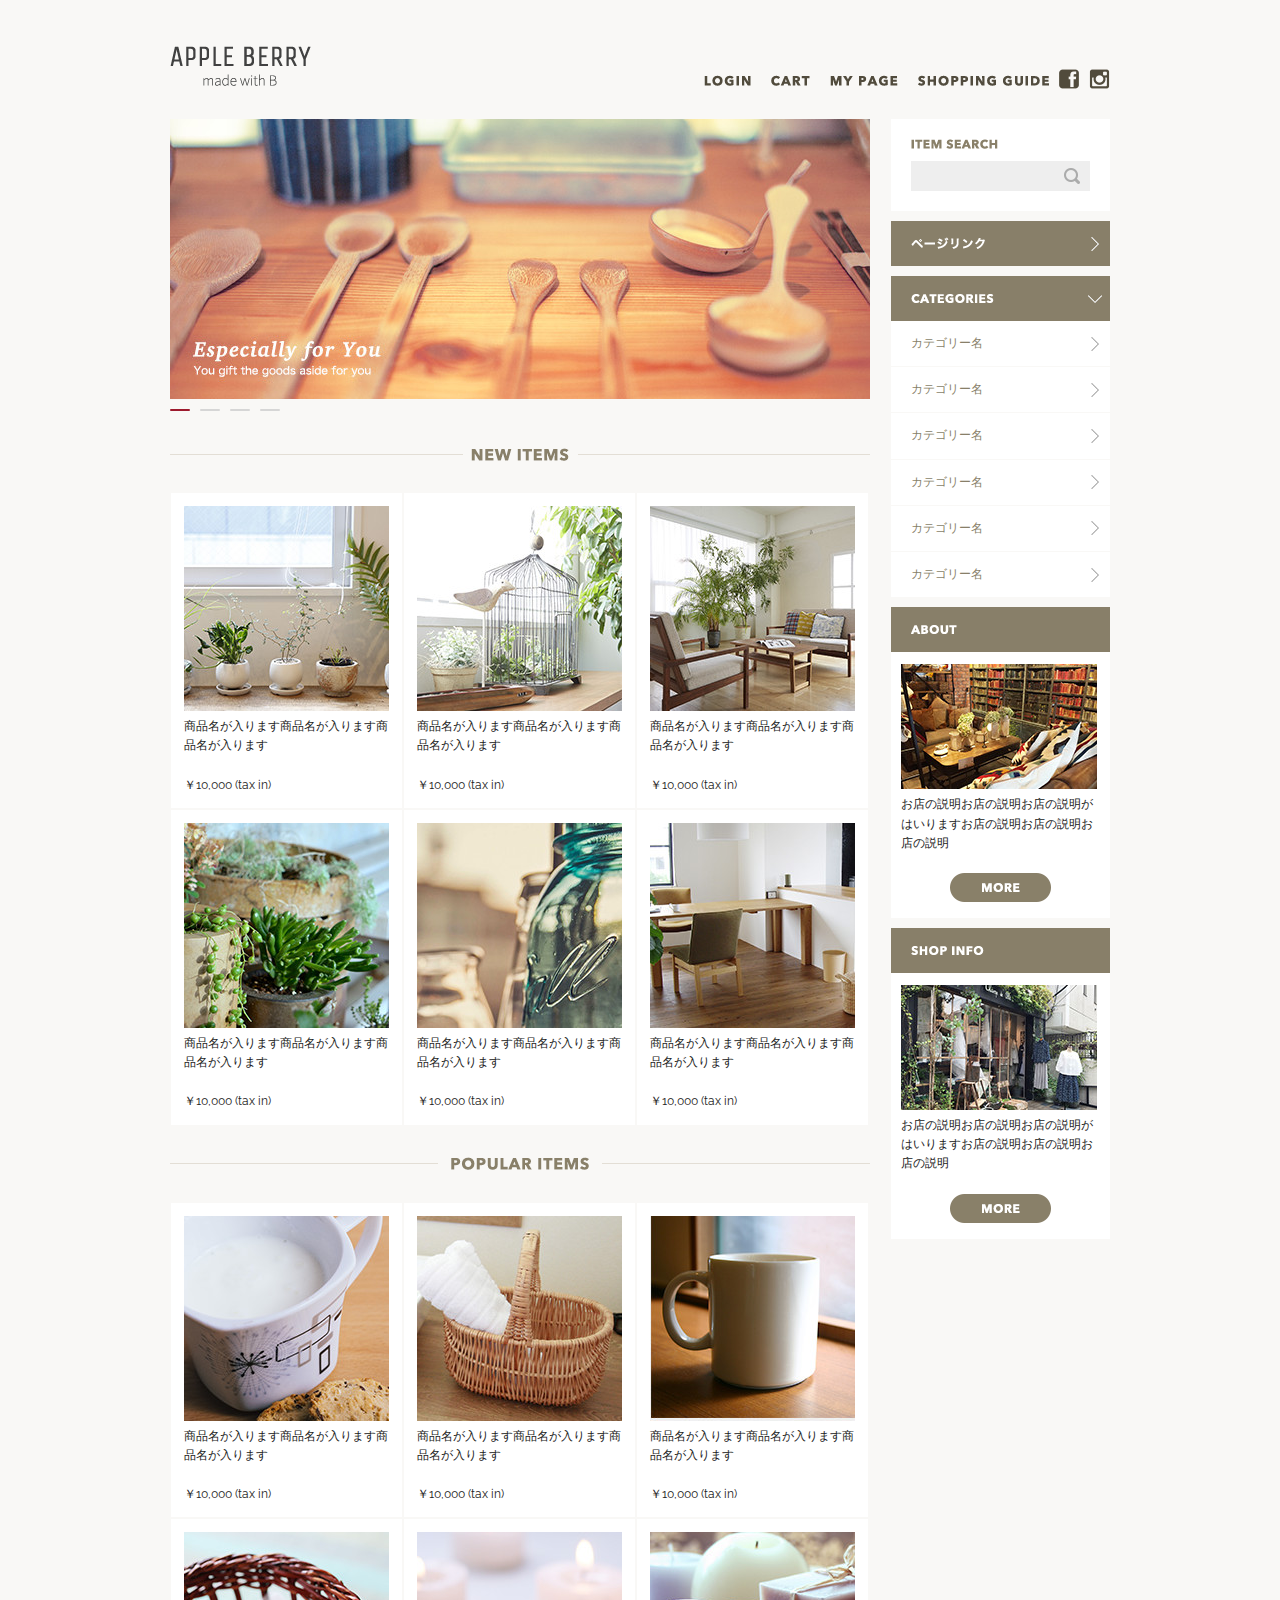
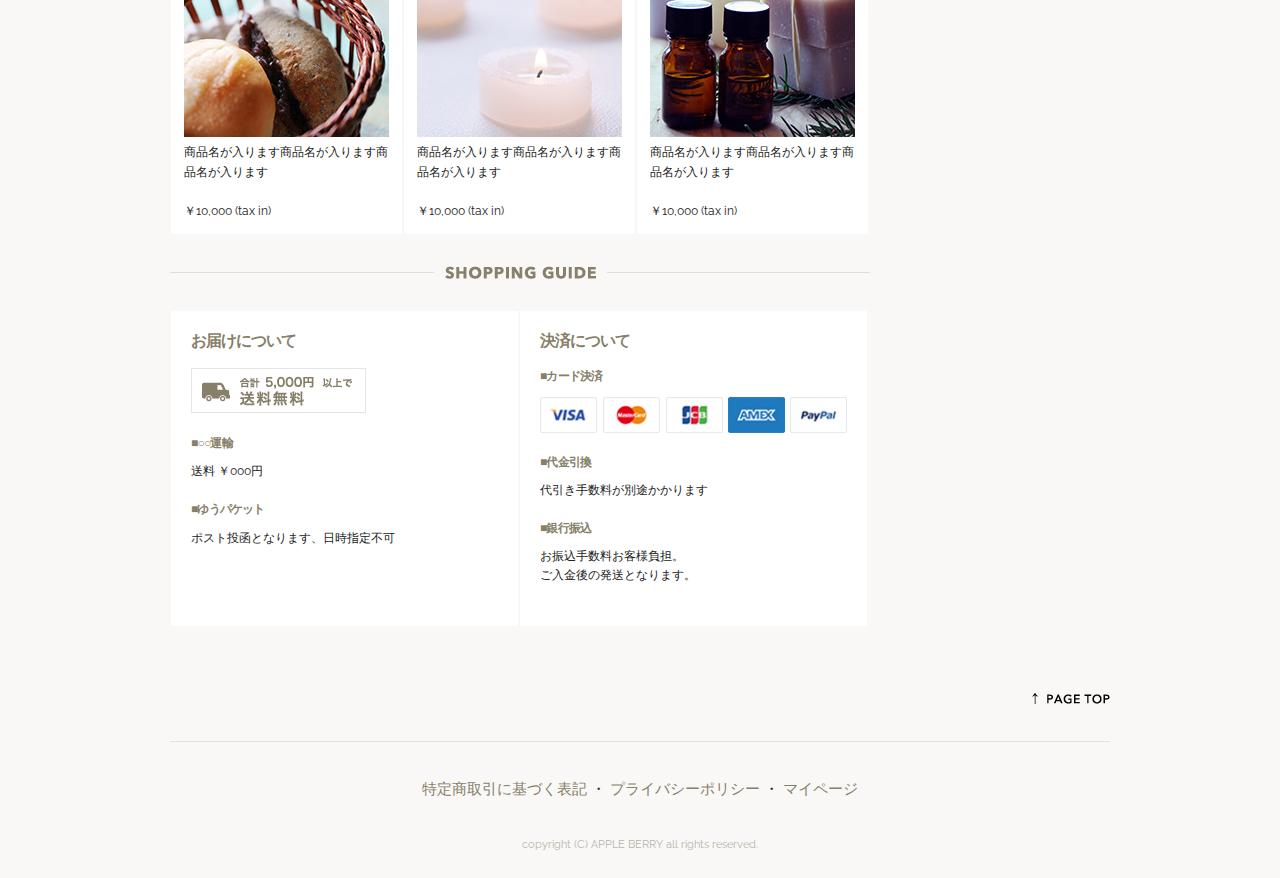
<file: index.html>
<!DOCTYPE html>
<html lang="ja">
<head>

  <!-- Basic Page Needs
  –––––––––––––––––––––––––––––––––––––––––––––––––– -->
  <meta charset="utf-8">
  <title>雑貨店 APPLE BERRY</title>
  
  <meta name="description" content="">
  <meta name="author" content="">

  <!-- Mobile Specific Metas
  –––––––––––––––––––––––––––––––––––––––––––––––––– -->
  <meta name="viewport" content="width=device-width, initial-scale=1">

  <!-- FONT
  –––––––––––––––––––––––––––––––––––––––––––––––––– -->
  <link href="//fonts.googleapis.com/css?family=Raleway:400,300,600" rel="stylesheet" type="text/css">

  <!-- CSS
  –––––––––––––––––––––––––––––––––––––––––––––––––– -->
  <link rel="stylesheet" href="css/normalize.css">
  <link rel="stylesheet" href="css/skeleton.css">
  <link rel="stylesheet" href="css/style.css">

  <!-- Favicon
  –––––––––––––––––––––––––––––––––––––––––––––––––– -->
  <link rel="icon" type="image/png" href="images/favicon.png">
  
  <!-- Owl Carousel CSS -->
  <link rel="stylesheet" href="owlcarousel/assets/owl.carousel.min.css">
  <link rel="stylesheet" href="owlcarousel/assets/owl.theme.default.min.css">
  
  <!-- jQuery -->
  <script type="text/javascript" src="https://ajax.googleapis.com/ajax/libs/jquery/1.10.2/jquery.min.js"></script>
  
  <!-- Owl Carousel JS -->
  <script src="owlcarousel/owl.carousel.min.js"></script>
  
  <!-- Owl Carouselを動作させるために追加 -->
  <script src="carousel.js"></script>

</head>


<body>

<!-- header -->
<header>
  
  <div id="header_in" class="clearfix">
    
    <div class="row">
      
      <div class="three columns">

        <h1><a href="index.html"><img class="u-max-full-width" src="images/top/logo.png" alt="雑貨店　APPLEBERRY" srcset="images/top/logo@2x.png 2x" /></a></h1>

      </div>
      
      <div class="nine columns">

        <div class="pc_navi">

          <ul class="pc_navi_li">
            <li><a href="#"><img src="images/top/menu_login.png" alt="LOGIN"></a></li>
            <li><a href="#"><img src="images/top/menu_cart.png" alt="CART"></a></li>
            <li><a href="#"><img src="images/top/menu_mypage.png" alt="MY PAGE"></a></li>
            <li><a href="#"><img src="images/top/menu_guide.png" alt="SHOPPING GUIDE"></a></li>
            <li class="social"><a href=""><img src="images/top/facebook.png" alt="facebook"></a></li>
            <li class="social"><a href=""><img src="images/top/insta.png" alt="Instagram"></a></li>
          </ul>

        </div>
        <!-- pc_navi -->
        
      </div>
      <!-- nine columns -->
      
    </div>
    <!-- row -->

  </div>
  <!-- header_in -->
  
  
  
  <!-- sp-header -->  
  <div id="sp-header">
    
        
        <div class="sp_logo">
          <h1><a href="index.html"><img class="u-max-full-width" src="images/top/logo.png" alt="雑貨店　APPLEBERRY" srcset="images/top/logo@2x.png 2x" /></a></h1>
        </div>
        
     
        <div class="sp_btns">
        
        <div class="sp_btn">
      
          <a href=""><img id="sp_fb_btn" class="u-max-full-width" src="images/top_sp/fb.png" alt="sp_fb" srcset="images/top_sp/fb@2x.png 2x" /></a>

        </div>
        <!-- sp_fb -->
        
        <div class="sp_btn">
      
          <a href=""><img id="sp_is_btn" class="u-max-full-width" src="images/top_sp/insta.png" alt="sp_fb" srcset="images/top_sp/insta@2x.png 2x" /></a>

        </div>
        <!-- sp_is -->
        
        <div class="sp_btn">
          <img id="sp_navi_btn" class="u-max-full-width" src="images/top_sp/menu_icon.png" alt="sp_navi" srcset="images/top_sp/menu_icon@2x.png 2x" />

          <ul class="sp_navi_li">
            <li><a href="#">LOGIN</a></li>
            <li><a href="#">CART</a></li>
            <li><a href="#">MY PAGE</a></li>
            <li><a href="#">SHOPPING GUIDE</a></li>
          </ul>
          
        </div>

        <!-- sp_navi -->
        
        </div>
        <!-- sp_bottan -->
      
    
  </div>
  <!-- sp_header -->

  
</header>
<!-- ここまでheader -->


<main>
  
<div class="clearfix">
      
      <div id="main_wrap">
      
      <section id="item-carousel" class="clearfix">
        
        <div class="owl-carousel owl-theme">
            <div><img src="images/top/ca_banner.jpg" alt="カルーセルダミー1" ></div>
            <div><img src="images/top/ca_banner.jpg" alt="カルーセルダミー2" ></div>
            <div><img src="images/top/ca_banner.jpg" alt="カルーセルダミー3" ></div>
            <div><img src="images/top/ca_banner.jpg" alt="カルーセルダミー4" ></div>
        </div>
        <!-- owl-carouselここまで -->
      
      </section>
      <!-- item-carouselここまで -->
      
      <div class="pc-section-title">
        <h2><img src="images/top/title_newitems.png" alt="新商品タイトル" ></h2>
      </div>
      
      <div class="sp-section-title-new">
        <h2><img class="u-max-full-width" src="images/top_sp/title_new_item.png" alt="新商品タイトル"  srcset="images/top_sp/title_new_item@2x.png 2x" /></h2>
      </div>
      
      <section id="new-items">
      
        <div class="item-box">

          <img class="u-full-width" src="images/top/item_01.jpg" alt="新商品１" />

          <div class="item-name"><p>商品名が入ります商品名が入ります商品名が入ります</p></div>
          <span class="item-price">￥10,000 (tax in)</span>

        </div>
      <!-- item-box -->
          
      <div class="item-box">

          <img class="u-full-width" src="images/top/item_02.jpg" alt="新商品２" />

          <div class="item-name"><p>商品名が入ります商品名が入ります商品名が入ります</p></div>
          <span class="item-price">￥10,000 (tax in)</span>

      </div>
      <!-- item-box -->
        
      <div class="item-box">

          <img class="u-full-width" src="images/top/item_03.jpg" alt="新商品３" />

          <div class="item-name"><p>商品名が入ります商品名が入ります商品名が入ります</p></div>
          <span class="item-price">￥10,000 (tax in)</span>

      </div>
      <!-- item-box -->
          
      <div class="item-box">

          <img class="u-full-width" src="images/top/item_04.jpg" alt="新商品４" />

          <div class="item-name"><p>商品名が入ります商品名が入ります商品名が入ります</p></div>
          <span class="item-price">￥10,000 (tax in)</span>

      </div>
      <!-- item-box -->
        
      <div class="item-box">

          <img class="u-full-width" src="images/top/item_05.jpg" alt="新商品５" />

          <div class="item-name"><p>商品名が入ります商品名が入ります商品名が入ります</p></div>
          <span class="item-price">￥10,000 (tax in)</span>

      </div>
      <!-- item-box -->
        
      <div class="item-box">

          <img class="u-full-width" src="images/top/item_06.jpg" alt="新商品６" />

          <div class="item-name"><p>商品名が入ります商品名が入ります商品名が入ります</p></div>
          <span class="item-price">￥10,000 (tax in)</span>

      </div>
      <!-- item-box -->
    
      </section>
      <!-- new-items ここまで -->
      
      <div class="pc-section-title">
        <h2><img src="images/top/title_popular.png" alt="人気商品タイトル" ></h2>
      </div>
      
      <div class="sp-section-title-popular">
        <h2><img class="u-max-full-width" src="images/top_sp/title_popular.png" alt="人気商品タイトル"  srcset="images/top_sp/title_popular@2x.png 2x" /></h2>
      </div>
      
      <section id="popular-items">
        
      <div class="item-box">

          <img class="u-max-full-width" src="images/top/item_07.jpg" alt="人気商品１" />

          <div class="item-name"><p>商品名が入ります商品名が入ります商品名が入ります</p></div>
          <span class="item-price">￥10,000 (tax in)</span>

      </div>
      <!-- item-box -->
          
      <div class="item-box">

          <img class="u-full-width" src="images/top/item_08.jpg" alt="人気商品２" />

          <div class="item-name"><p>商品名が入ります商品名が入ります商品名が入ります</p></div>
          <span class="item-price">￥10,000 (tax in)</span>

      </div>
      <!-- item-box -->
        
      <div class="item-box">

          <img class="u-full-width" src="images/top/item_09.jpg" alt="人気商品３" />

          <div class="item-name"><p>商品名が入ります商品名が入ります商品名が入ります</p></div>
          <span class="item-price">￥10,000 (tax in)</span>

      </div>
      <!-- item-box -->
          
      <div class="item-box">

          <img class="u-full-width" src="images/top/item_10.jpg" alt="人気商品４" />

          <div class="item-name"><p>商品名が入ります商品名が入ります商品名が入ります</p></div>
          <span class="item-price">￥10,000 (tax in)</span>

      </div>
      <!-- item-box -->
        
      <div class="item-box">

          <img class="u-full-width" src="images/top/item_11.jpg" alt="人気商品５" />

          <div class="item-name"><p>商品名が入ります商品名が入ります商品名が入ります</p></div>
          <span class="item-price">￥10,000 (tax in)</span>

      </div>
      <!-- item-box -->
        
      <div class="item-box">

          <img class="u-full-width" src="images/top/item_12.jpg" alt="人気商品６" />

          <div class="item-name"><p>商品名が入ります商品名が入ります商品名が入ります</p></div>
          
          <span class="item-price">￥10,000 (tax in)</span>

      </div>
      <!-- item-box -->       
      
      </section>
      <!-- popular-item -->
      
      <div class="pc-section-title">
        <h2><img src="images/top/title_guide.png" alt="ショッピングガイド" ></h2>
      </div>
      
      <div class="sp-section-title-guide">
        <h2><img class="u-max-full-width" src="images/top_sp/title_guide.png" alt="ショッピングガイド"  srcset="images/top_sp/title_guide@2x.png 2x" /></h2>
      </div>
      
      
      <section id="guide">
        
      <div class="guide-box">
        

          <h3>お届けについて</h3>
          
          <div class="s-muryo">
            <img class="u-full-width" src="images/top/otodoke_banner.png" alt="送料無料バナー" />
          </div>
          
          <h4>■○○運輸</h4>
          <p>送料 ￥000円</p>
        
          <h4>■ゆうパケット</h4>
          <p>ポスト投函となります、日時指定不可</p>
          
      </div>
      <!-- shipping-box -->
          
      <div class="guide-box">
        
        
        <h3>決済について</h3>
        
          <h4>■カード決済</h4>
          
          <div class="cards">
            <img class="u-full-width" src="images/top/cards.png" alt="カードバナー" />
          </div>
        
          <h4>■代金引換</h4>
          <p>代引き手数料が別途かかります</p>
          <h4>■銀行振込</h4>
          <p>お振込手数料お客様負担。<br />ご入金後の発送となります。</p>
          
      </div>
      <!-- payment-box -->
      
      </section>
      <!-- guide -->
      
    </div>
    <!-- pc main -->
        

    <div id="sidebar">

        <section class="pc_sidemenu">
          
          <div class="search-box">
            
            <h2><img src="images/top/itemserch.png" alt="商品検索"></h2>
            
            <div class="search-window">　</div>
            
            
          </div>
          <!-- item-search -->
          
          <div class="pagelink">
            
            <h2><img  class="u-max-full-width" src="images/top/pagelink.png" alt="ページリンク"></h2>
            
          </div>
          <!-- pagelink -->
          
          <div class="categories">
            
            <h2>
              <img class="u-max-full-width" src="images/top/categories.png" alt="カテゴリー">
            </h2>
            
          
          </div>
          <!-- categories -->
            
          <div class="category-box">
            
            <ul class="c-name">
              <li><a href="">カテゴリー名</a></li>
              <li><a href="">カテゴリー名</a></li>
              <li><a href="">カテゴリー名</a></li>
              <li><a href="">カテゴリー名</a></li>
              <li><a href="">カテゴリー名</a></li>
              <li><a href="">カテゴリー名</a></li>
            </ul>
          
          </div>
          <!-- categorie-name -->

          <div class="brown-box">
            
            <div class="about-title">
              <h2>
              <img  class="u-max-full-width" src="images/top/about.png" alt="お店の説明">
              </h2>
            </div>
            
          </div>
          <!-- about -->
          
          <div class="white-box">
            
              
              <div class="white-box-img">
                <img class="u-max-full-width" src="images/top/about_img.jpg" alt="お店の写真" >
              </div>
            
              <div class="white-box-text-more">
                
              <p class="white-box-text">
                お店の説明お店の説明お店の説明がはいりますお店の説明お店の説明お店の説明
              </p>
              
              <div class="white-box-more">
                <img src="images/top/more_btn.png" alt="More" class="align" />
              </div>
              
              </div>
          
            
            
          </div>
          <!--about-words-->
    
          
          <div class="brown-box">
            
            <div class="shopinfo-title">
              <h2>
                <img class="u-max-full-width" src="images/top/shop_info.png" alt="ショップインフォメーション" >
              </h2>
            </div>
            
          </div>
          <!-- shopinfo -->
          
          <div class="white-box">
            
          
            <div class="white-box-img">
              <img class="u-max-full-width" src="images/top/shopinfo_img.jpg" alt="お店の写真" >
            </div>
            
            <div class="white-box-text-more">
              
            <p class="white-box-text">
              お店の説明お店の説明お店の説明がはいりますお店の説明お店の説明お店の説明
            </p>
            
            <div class="white-box-more">
              <img src="images/top/more_btn.png" alt="More" class="align" />
            </div>
            
            </div>
          
            
          </div>
          <!-- shopinfo-words -->
          
          
        </section>
        <!-- pc_sidemenu -->
        
    </div>
    <!-- sidebar -->
    
    </div>
    <!--clearfix-->

</main>
<!-- main -->


<footer>
  
  <div class="row">
      
      <div class="twelve columns">
        
        <div class="pagetop">
          <img src="images/top/pagetop.png" alt="ページトップへ" >
        </div>
        
        <hr>
        
        <ul class="foot_navi">
          <li><a href="">特定商取引に基づく表記</a></li>
          <li> ・ </li>
          <li><a href="">プライバシーポリシー</a></li>
          <li> ・ </li>
          <li><a href="">マイページ</a></li>
        </ul>

        
      </div>
      <!-- columns -->
      
  </div>
  <!-- row -->

  <div class="row">
      <div class="twelve columns">
        <p class="copy">copyright (C) APPLE BERRY all rights reserved.</p>
      </div>
      <!-- twelve columns -->
      
  </div>
    <!-- row -->

  
</footer>
<!-- //footer -->


<!-- End Document
  –––––––––––––––––––––––––––––––––––––––––––––––––– -->


<script>
  $(function(){

    $(document).ready(function(){

      $("#sp_navi_btn").click(function () {
        $(this).next().slideToggle();
      });

    });

  });
</script>


</body>
</html>
</file>
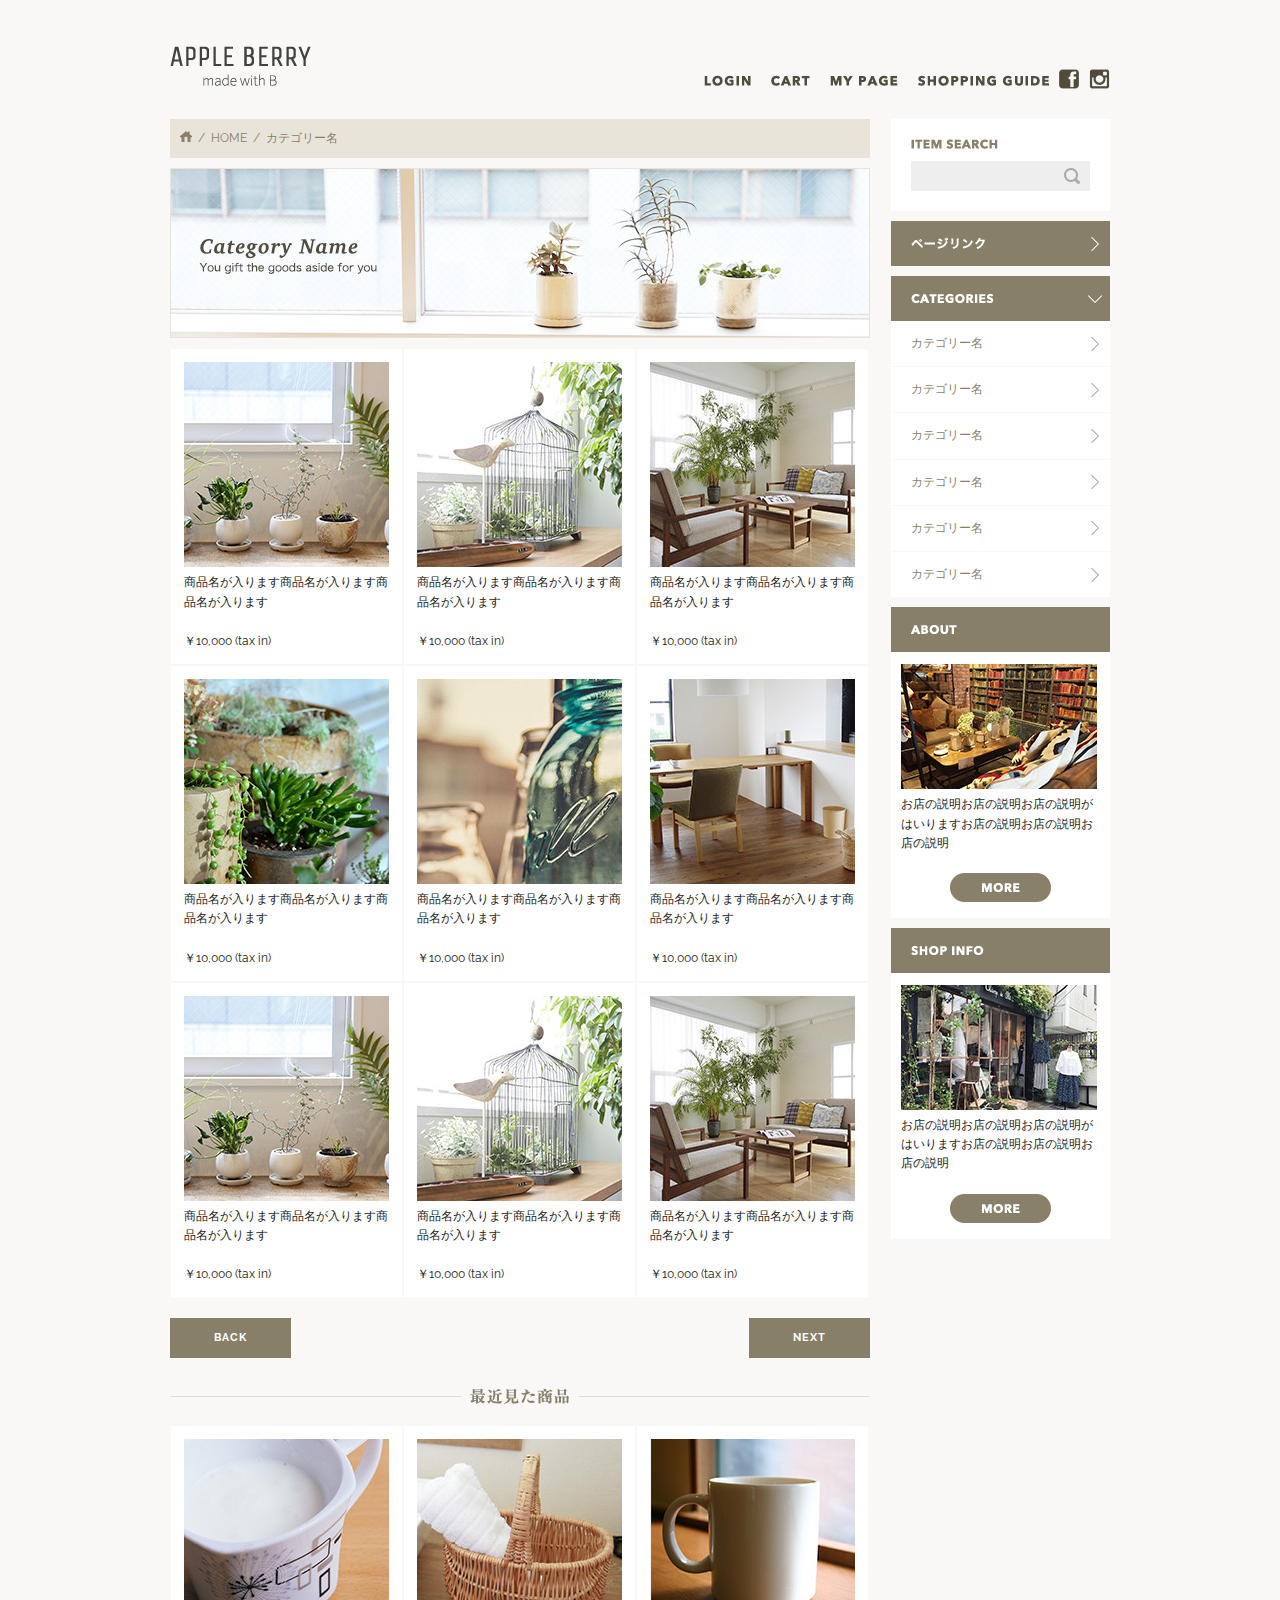
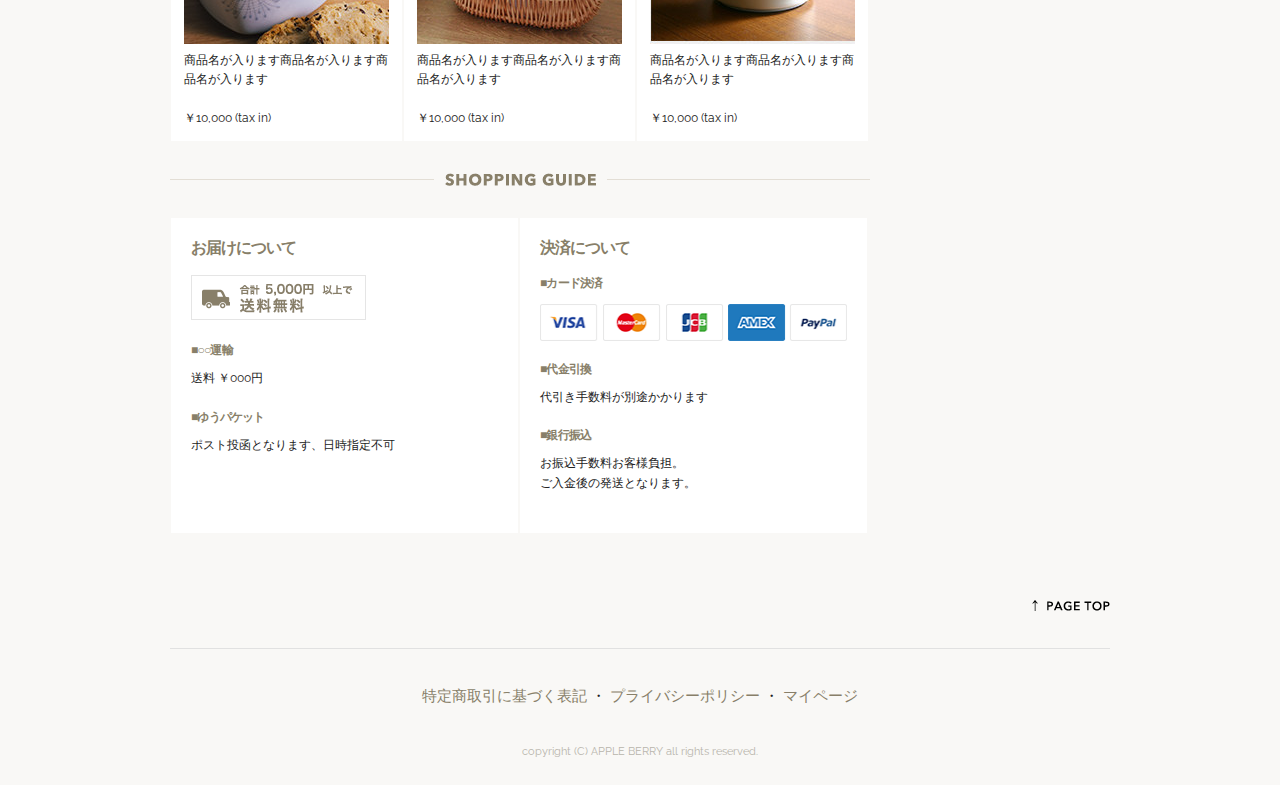
<file: list.html>
<!DOCTYPE html>
<html lang="ja">
<head>

  <!-- Basic Page Needs
  –––––––––––––––––––––––––––––––––––––––––––––––––– -->
  <meta charset="utf-8">
  <title>雑貨店 APPLE BERRY</title>
  
  <meta name="description" content="">
  <meta name="author" content="">

  <!-- Mobile Specific Metas
  –––––––––––––––––––––––––––––––––––––––––––––––––– -->
  <meta name="viewport" content="width=device-width, initial-scale=1">

  <!-- FONT
  –––––––––––––––––––––––––––––––––––––––––––––––––– -->
  <link href="//fonts.googleapis.com/css?family=Raleway:400,300,600" rel="stylesheet" type="text/css">

  <!-- CSS
  –––––––––––––––––––––––––––––––––––––––––––––––––– -->
  <link rel="stylesheet" href="css/normalize.css">
  <link rel="stylesheet" href="css/skeleton.css">
  <link rel="stylesheet" href="css/style.css">

  <!-- Favicon
  –––––––––––––––––––––––––––––––––––––––––––––––––– -->
  <link rel="icon" type="image/png" href="images/favicon.png">
  
  <!-- Owl Carousel CSS -->
  <link rel="stylesheet" href="owlcarousel/assets/owl.carousel.min.css">
  <link rel="stylesheet" href="owlcarousel/assets/owl.theme.default.min.css">
  
  <!-- jQuery -->
  <script type="text/javascript" src="https://ajax.googleapis.com/ajax/libs/jquery/1.10.2/jquery.min.js"></script>
  
  <!-- Owl Carousel JS -->
  <script src="owlcarousel/owl.carousel.min.js"></script>
  
  <!-- Owl Carouselを動作させるために追加 -->
  <script src="carousel.js"></script>

</head>


<body>

<!-- header -->
<header>
  
  <div id="header_in" class="clearfix">
    
    <div class="row">
      
      <div class="three columns">

        <h1><a href="index.html"><img class="u-max-full-width" src="images/top/logo.png" alt="雑貨店　APPLEBERRY" srcset="images/top/logo@2x.png 2x" /></a></h1>

      </div>
      
      <div class="nine columns">

        <div class="pc_navi">

          <ul class="pc_navi_li">
            <li><a href="#"><img src="images/top/menu_login.png" alt="LOGIN"></a></li>
            <li><a href="#"><img src="images/top/menu_cart.png" alt="CART"></a></li>
            <li><a href="#"><img src="images/top/menu_mypage.png" alt="MY PAGE"></a></li>
            <li><a href="#"><img src="images/top/menu_guide.png" alt="SHOPPING GUIDE"></a></li>
            <li class="social"><a href=""><img src="images/top/facebook.png" alt="facebook"></a></li>
            <li class="social"><a href=""><img src="images/top/insta.png" alt="Instagram"></a></li>
          </ul>

        </div>
        <!-- pc_navi -->
        
      </div>
      <!-- nine columns -->
      
    </div>
    <!-- row -->

  </div>
  <!-- header_in -->
  
  
  
  <!-- sp-header -->  
  <div id="sp-header">
    
        
        <div class="sp_logo">
          <h1><a href="index.html"><img class="u-max-full-width" src="images/top/logo.png" alt="雑貨店　APPLEBERRY" srcset="images/top/logo@2x.png 2x" /></a></h1>
        </div>
        
     
        <div class="sp_btns">
        
        <div class="sp_btn">
      
          <a href=""><img id="sp_fb_btn" class="u-max-full-width" src="images/top_sp/fb.png" alt="sp_fb" srcset="images/top_sp/fb@2x.png 2x" /></a>

        </div>
        <!-- sp_fb -->
        
        <div class="sp_btn">
      
          <a href=""><img id="sp_is_btn" class="u-max-full-width" src="images/top_sp/insta.png" alt="sp_fb" srcset="images/top_sp/insta@2x.png 2x" /></a>

        </div>
        <!-- sp_is -->
        
        <div class="sp_btn">
          <img id="sp_navi_btn" class="u-max-full-width" src="images/top_sp/menu_icon.png" alt="sp_navi" srcset="images/top_sp/menu_icon@2x.png 2x" />

          <ul class="sp_navi_li">
            <li><a href="#">LOGIN</a></li>
            <li><a href="#">CART</a></li>
            <li><a href="#">MY PAGE</a></li>
            <li><a href="#">SHOPPING GUIDE</a></li>
          </ul>
          
        </div>

        <!-- sp_navi -->
        
        </div>
        <!-- sp_bottan -->
      
    
  </div>
  <!-- sp_header -->

  
</header>
<!-- ここまでheader -->


<main>
  
<div class="clearfix">
      
      <div id="main_wrap">
      
      <div id="bread">
        
      <ul class="breadcrumb">
        
        <li itemscope="itemscope" itemtype="http://data-vocabulary.org/Breadcrumb">
          <a href="index.html" itemprop="url">
            <img src="images/list/home_icon.png" alt="ホームアイコン">
          </a>
        </li>
        
        
        
        <li itemscope="itemscope" itemtype="http://data-vocabulary.org/Breadcrumb">
          <a href="index.html" itemprop="url">
            <span itemprop="title">HOME</span>
          </a>
        </li>
        
        
        <li itemscope="itemscope" itemtype="http://data-vocabulary.org/Breadcrumb">
          <a href="#" itemprop="url">
            <span itemprop="title">カテゴリー名</span>
          </a>
        </li>

      </ul>
      
      </div>
      
      <div class="pc-section-title">
        <h2><img class="u-max-full-width" src="images/list/cate_image.jpg" alt="タイトル画像" ></h2>
      </div>
      
      <div class="sp-section-title">
        <h2><img class="u-max-full-width" src="images/list/cate_image_sp.jpg" alt="タイトル画像" ></h2>
      </div>
      
      
      <section id="item-list">
      
        <div class="item-box">

          <img class="u-full-width" src="images/top/item_01.jpg" alt="商品１" />

          <div class="item-name"><p>商品名が入ります商品名が入ります商品名が入ります</p></div>
          <span class="item-price">￥10,000 (tax in)</span>

        </div>
      <!-- item-box -->
          
      <div class="item-box">

          <img class="u-full-width" src="images/top/item_02.jpg" alt="商品２" />

          <div class="item-name"><p>商品名が入ります商品名が入ります商品名が入ります</p></div>
          <span class="item-price">￥10,000 (tax in)</span>

      </div>
      <!-- item-box -->
        
      <div class="item-box">

          <img class="u-full-width" src="images/top/item_03.jpg" alt="商品３" />

          <div class="item-name"><p>商品名が入ります商品名が入ります商品名が入ります</p></div>
          <span class="item-price">￥10,000 (tax in)</span>

      </div>
      <!-- item-box -->
          
      <div class="item-box">

          <img class="u-full-width" src="images/top/item_04.jpg" alt="商品４" />

          <div class="item-name"><p>商品名が入ります商品名が入ります商品名が入ります</p></div>
          <span class="item-price">￥10,000 (tax in)</span>

      </div>
      <!-- item-box -->
        
      <div class="item-box">

          <img class="u-full-width" src="images/top/item_05.jpg" alt="商品５" />

          <div class="item-name"><p>商品名が入ります商品名が入ります商品名が入ります</p></div>
          <span class="item-price">￥10,000 (tax in)</span>

      </div>
      <!-- item-box -->
        
      <div class="item-box">

          <img class="u-full-width" src="images/top/item_06.jpg" alt="商品６" />

          <div class="item-name"><p>商品名が入ります商品名が入ります商品名が入ります</p></div>
          <span class="item-price">￥10,000 (tax in)</span>

      </div>
      <!-- item-box -->
      
      <div class="item-box">

          <img class="u-full-width" src="images/top/item_01.jpg" alt="商品１" />

          <div class="item-name"><p>商品名が入ります商品名が入ります商品名が入ります</p></div>
          <span class="item-price">￥10,000 (tax in)</span>

        </div>
      <!-- item-box -->
          
      <div class="item-box">

          <img class="u-full-width" src="images/top/item_02.jpg" alt="商品２" />

          <div class="item-name"><p>商品名が入ります商品名が入ります商品名が入ります</p></div>
          <span class="item-price">￥10,000 (tax in)</span>

      </div>
      <!-- item-box -->
        
      <div class="item-box">

          <img class="u-full-width" src="images/top/item_03.jpg" alt="商品３" />

          <div class="item-name"><p>商品名が入ります商品名が入ります商品名が入ります</p></div>
          <span class="item-price">￥10,000 (tax in)</span>

      </div>
      <!-- item-box -->
    
      </section>
      <!-- item-list ここまで -->
      
      
      <div class="next-back-btns">
        <a class="button button-primary" href="#"><b>BACK</b></a>
        <a class="button button-primary" href="#">NEXT</a>
      </div>
      
      
      
      <div class="pc-section-title">
        <h2><img src="images/list/recent_pro_pc.png" alt="最近見た商品" ></h2>
      </div>
      
      <div class="sp-section-title-recent">
        <h2><img class="u-max-full-width" src="images/list/title_recent_pro.png" alt="最近見た商品"  srcset="images/list/title_recent_pro@2x.png 2x" /></h2>
      </div>
      
      
      <section id="recent-item">
        
      <div class="item-box">

          <img class="u-max-full-width" src="images/top/item_07.jpg" alt="人気商品１" />

          <div class="item-name"><p>商品名が入ります商品名が入ります商品名が入ります</p></div>
          <span class="item-price">￥10,000 (tax in)</span>

      </div>
      <!-- item-box -->
          
      <div class="item-box">

          <img class="u-full-width" src="images/top/item_08.jpg" alt="人気商品２" />

          <div class="item-name"><p>商品名が入ります商品名が入ります商品名が入ります</p></div>
          <span class="item-price">￥10,000 (tax in)</span>

      </div>
      <!-- item-box -->
        
      <div class="item-box">

          <img class="u-full-width" src="images/top/item_09.jpg" alt="人気商品３" />

          <div class="item-name"><p>商品名が入ります商品名が入ります商品名が入ります</p></div>
          <span class="item-price">￥10,000 (tax in)</span>

      </div>
      <!-- item-box -->
          
          
      
      </section>
      <!-- recent-item -->
      
      <div class="pc-section-title">
        <h2><img src="images/top/title_guide.png" alt="ショッピングガイド" ></h2>
      </div>
      
      <div class="sp-section-title-guide">
        <h2><img class="u-max-full-width" src="images/top_sp/title_guide.png" alt="ショッピングガイド"  srcset="images/top_sp/title_guide@2x.png 2x" /></h2>
      </div>
      
      
      <section id="guide">
        
      <div class="guide-box">
        

          <h3>お届けについて</h3>
          
          <div class="s-muryo">
            <img class="u-full-width" src="images/top/otodoke_banner.png" alt="送料無料バナー" />
          </div>
          
          <h4>■○○運輸</h4>
          <p>送料 ￥000円</p>
        
          <h4>■ゆうパケット</h4>
          <p>ポスト投函となります、日時指定不可</p>
          
      </div>
      <!-- shipping-box -->
          
      <div class="guide-box">
        
        
        <h3>決済について</h3>
        
          <h4>■カード決済</h4>
          
          <div class="cards">
            <img class="u-full-width" src="images/top/cards.png" alt="カードバナー" />
          </div>
        
          <h4>■代金引換</h4>
          <p>代引き手数料が別途かかります</p>
          <h4>■銀行振込</h4>
          <p>お振込手数料お客様負担。<br />ご入金後の発送となります。</p>
          
      </div>
      <!-- payment-box -->
      
      </section>
      <!-- guide -->
      
    </div>
    <!-- pc main -->
        

    <div id="sidebar">

        <section class="pc_sidemenu">
          
          <div class="search-box">
            
            <h2><img src="images/top/itemserch.png" alt="商品検索"></h2>
            
            <div class="search-window">　</div>
            
            
          </div>
          <!-- item-search -->
          
          <div class="pagelink">
            
            <h2><img  class="u-max-full-width" src="images/top/pagelink.png" alt="ページリンク"></h2>
            
          </div>
          <!-- pagelink -->
          
          <div class="categories">
            
            <h2>
              <img class="u-max-full-width" src="images/top/categories.png" alt="カテゴリー">
            </h2>
            
          
          </div>
          <!-- categories -->
            
          <div class="category-box">
            
            <ul class="c-name">
              <li><a href="">カテゴリー名</a></li>
              <li><a href="">カテゴリー名</a></li>
              <li><a href="">カテゴリー名</a></li>
              <li><a href="">カテゴリー名</a></li>
              <li><a href="">カテゴリー名</a></li>
              <li><a href="">カテゴリー名</a></li>
            </ul>
          
          </div>
          <!-- categorie-name -->

          <div class="brown-box">
            
            <div class="about-title">
              <h2>
              <img  class="u-max-full-width" src="images/top/about.png" alt="お店の説明">
              </h2>
            </div>
            
          </div>
          <!-- about -->
          
          <div class="white-box">
            
              
              <div class="white-box-img">
                <img class="u-max-full-width" src="images/top/about_img.jpg" alt="お店の写真" >
              </div>
              
              <div class="white-box-text-more">
            
              <p class="white-box-text">
                お店の説明お店の説明お店の説明がはいりますお店の説明お店の説明お店の説明
              </p>
              
              <div class="white-box-more">
                <img src="images/top/more_btn.png" alt="More" class="align" />
              </div>
              
              </div>
            
            
          </div>
          <!--about-words-->
    
          
          <div class="brown-box">
            
            <div class="shopinfo-title">
              <h2>
                <img class="u-max-full-width" src="images/top/shop_info.png" alt="ショップインフォメーション" >
              </h2>
            </div>
            
          </div>
          <!-- shopinfo -->
          
          <div class="white-box">
            
          
            <div class="white-box-img">
              <img class="u-max-full-width" src="images/top/shopinfo_img.jpg" alt="お店の写真" >
            </div>
            
            <div class="white-box-text-more">
              
            <p class="white-box-text">
              お店の説明お店の説明お店の説明がはいりますお店の説明お店の説明お店の説明
            </p>
            
            <div class="white-box-more">
              <img src="images/top/more_btn.png" alt="More" class="align" />
            </div>
            
            </div>
          
            
          </div>
          <!-- shopinfo-words -->
          
          
        </section>
        <!-- pc_sidemenu -->
        
    </div>
    <!-- sidebar -->
    
</div>
<!-- clearfix -->

</main>
<!-- main -->


<footer>
  
  <div class="row">
      
      <div class="twelve columns">
        
        <div class="pagetop">
          <img src="images/top/pagetop.png" alt="ページトップへ" >
        </div>
        
        <hr>
        
        <ul class="foot_navi">
          <li><a href="">特定商取引に基づく表記</a></li>
          <li> ・ </li>
          <li><a href="">プライバシーポリシー</a></li>
          <li> ・ </li>
          <li><a href="">マイページ</a></li>
        </ul>
        
      </div>
      <!-- columns -->
      
    </div>
    <!-- row -->

    <div class="row">
      <div class="twelve columns">
        <p class="copy">copyright (C) APPLE BERRY all rights reserved.</p>
      </div>
      <!-- twelve columns -->
      
    </div>
    <!-- row -->

  
</footer>
<!-- //footer -->


<!-- End Document
  –––––––––––––––––––––––––––––––––––––––––––––––––– -->


<script>
  $(function(){

    $(document).ready(function(){

      $("#sp_navi_btn").click(function () {
        $(this).next().slideToggle();
      });

    });

  });
</script>


</body>
</html>
</file>
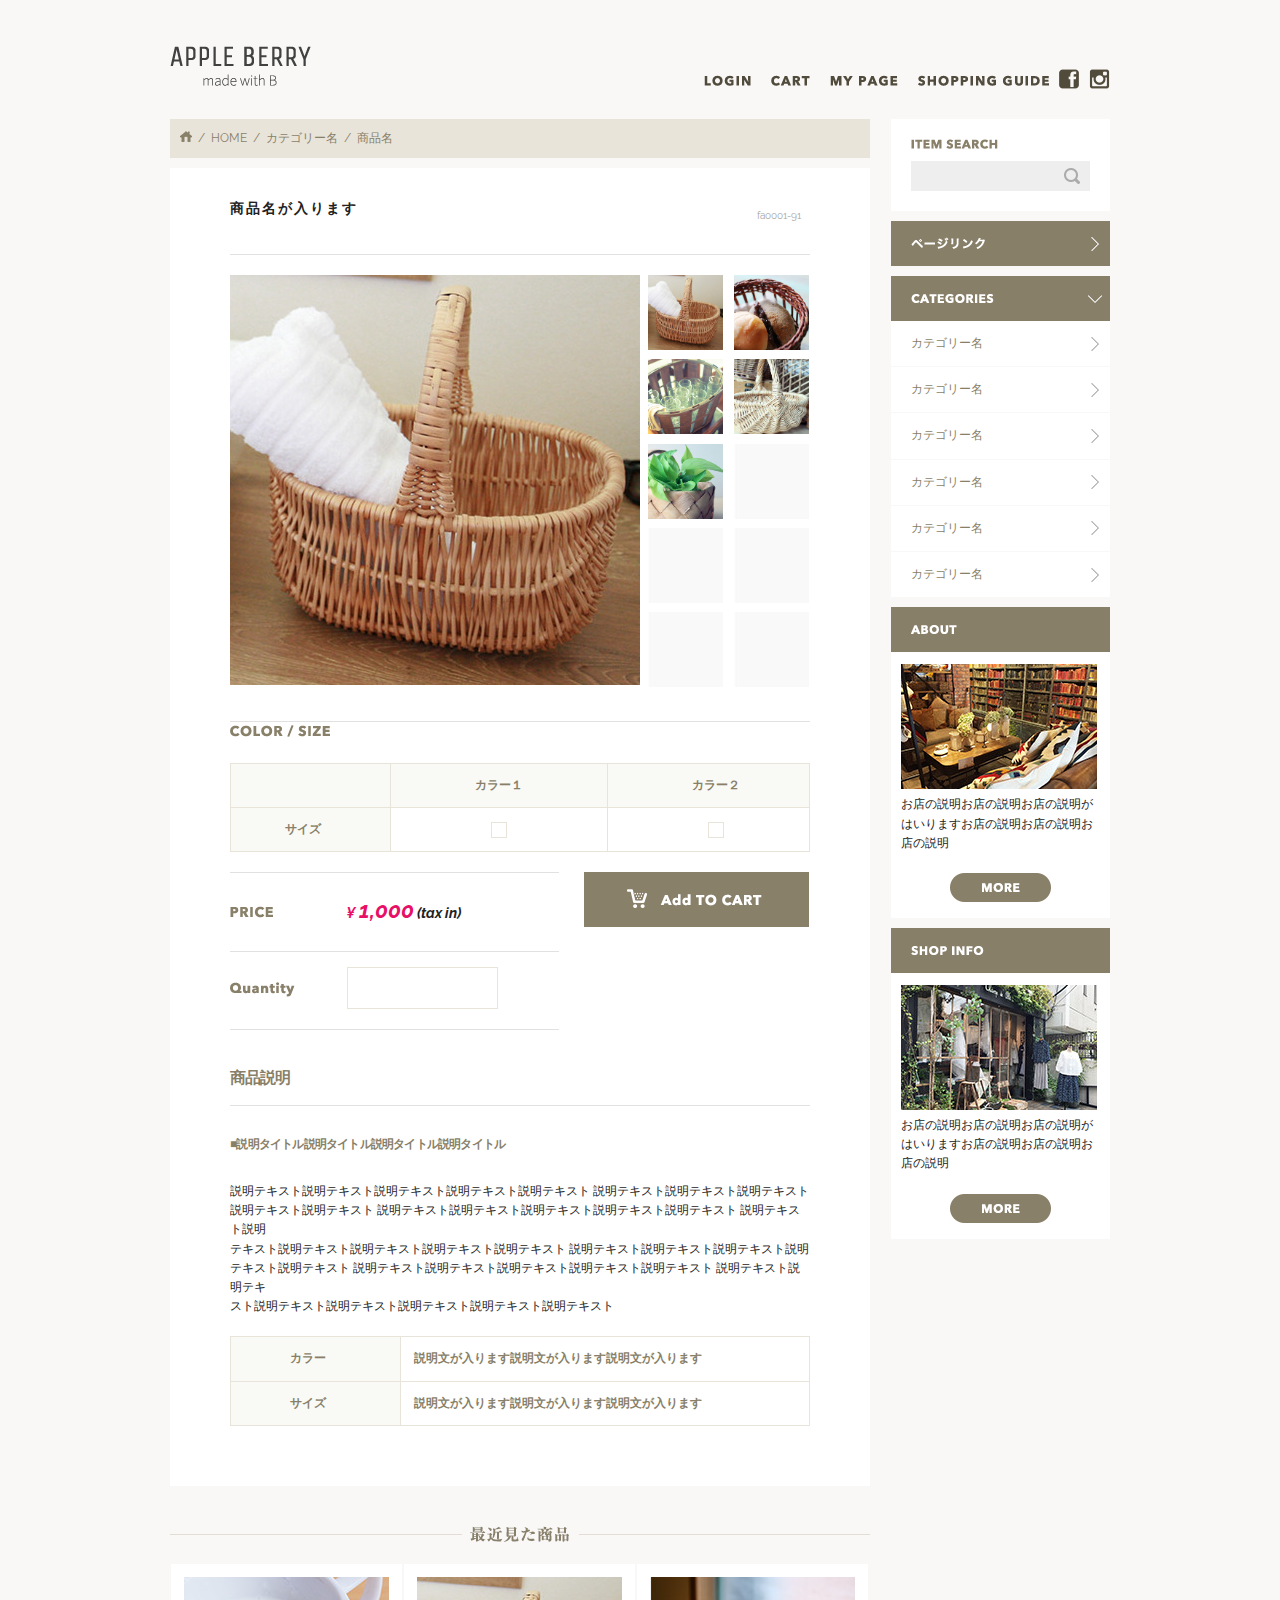
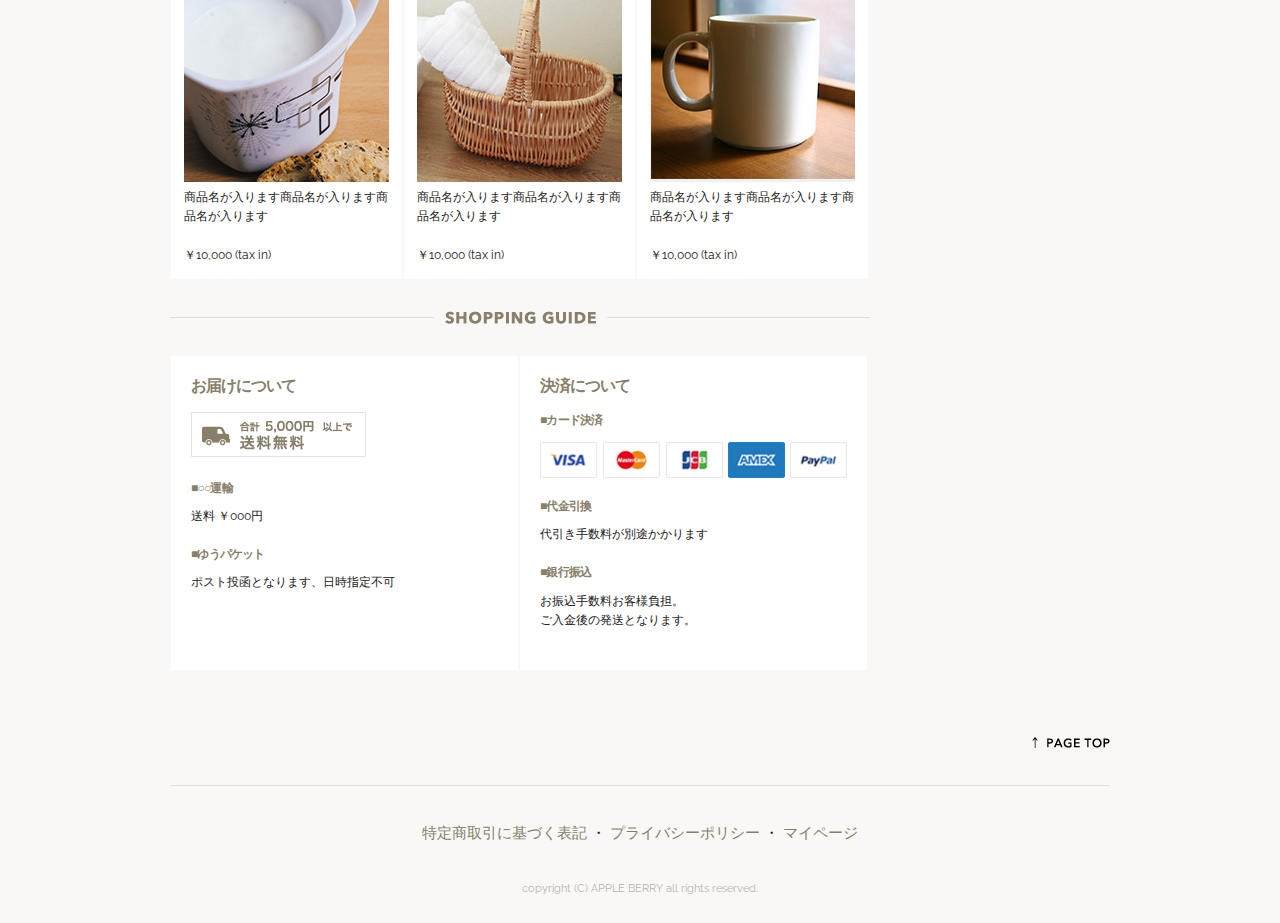
<file: products.html>
<!DOCTYPE html>
<html lang="ja">
<head>

  <!-- Basic Page Needs
  –––––––––––––––––––––––––––––––––––––––––––––––––– -->
  <meta charset="utf-8">
  <title>雑貨店 APPLE BERRY</title>
  
  <meta name="description" content="">
  <meta name="author" content="">

  <!-- Mobile Specific Metas
  –––––––––––––––––––––––––––––––––––––––––––––––––– -->
  <meta name="viewport" content="width=device-width, initial-scale=1">

  <!-- FONT
  –––––––––––––––––––––––––––––––––––––––––––––––––– -->
  <link href="//fonts.googleapis.com/css?family=Raleway:400,300,600" rel="stylesheet" type="text/css">

  <!-- CSS
  –––––––––––––––––––––––––––––––––––––––––––––––––– -->
  <link rel="stylesheet" href="css/normalize.css">
  <link rel="stylesheet" href="css/skeleton.css">
  <link rel="stylesheet" href="css/style.css">

  <!-- Favicon
  –––––––––––––––––––––––––––––––––––––––––––––––––– -->
  <link rel="icon" type="image/png" href="images/favicon.png">
  
  <!-- Owl Carousel CSS -->
  <link rel="stylesheet" href="owlcarousel/assets/owl.carousel.min.css">
  <link rel="stylesheet" href="owlcarousel/assets/owl.theme.default.min.css">
  
  <!-- jQuery -->
  <script type="text/javascript" src="https://ajax.googleapis.com/ajax/libs/jquery/1.10.2/jquery.min.js"></script>
  
  <!-- Owl Carousel JS -->
  <script src="owlcarousel/owl.carousel.min.js"></script>
  
  <!-- Owl Carouselを動作させるために追加 -->
  <script src="carousel.js"></script>
  <script src="owl.carousel.handle.js"></script>
  <script src="OwlCarousel2Thumbs.min.js"></script>

</head>


<body>

<!-- header -->
<header>
  
  <div id="header_in" class="clearfix">
    
    <div class="row">
      
      <div class="three columns">

        <h1><a href="index.html"><img class="u-max-full-width" src="images/top/logo.png" alt="雑貨店　APPLEBERRY" srcset="images/top/logo@2x.png 2x" /></a></h1>

      </div>
      
      <div class="nine columns">

        <div class="pc_navi">

          <ul class="pc_navi_li">
            <li><a href="#"><img src="images/top/menu_login.png" alt="LOGIN"></a></li>
            <li><a href="#"><img src="images/top/menu_cart.png" alt="CART"></a></li>
            <li><a href="#"><img src="images/top/menu_mypage.png" alt="MY PAGE"></a></li>
            <li><a href="#"><img src="images/top/menu_guide.png" alt="SHOPPING GUIDE"></a></li>
            <li class="social"><a href=""><img src="images/top/facebook.png" alt="facebook"></a></li>
            <li class="social"><a href=""><img src="images/top/insta.png" alt="Instagram"></a></li>
          </ul>

        </div>
        <!-- pc_navi -->
        
      </div>
      <!-- nine columns -->
      
    </div>
    <!-- row -->

  </div>
  <!-- header_in -->
  
  
  
  <!-- sp-header -->  
  <div id="sp-header">
    
        
        <div class="sp_logo">
          <h1><a href="index.html"><img class="u-max-full-width" src="images/top/logo.png" alt="雑貨店　APPLEBERRY" srcset="images/top/logo@2x.png 2x" /></a></h1>
        </div>
        
     
        <div class="sp_btns">
        
        <div class="sp_btn">
      
          <a href=""><img id="sp_fb_btn" class="u-max-full-width" src="images/top_sp/fb.png" alt="sp_fb" srcset="images/top_sp/fb@2x.png 2x" /></a>

        </div>
        <!-- sp_fb -->
        
        <div class="sp_btn">
      
          <a href=""><img id="sp_is_btn" class="u-max-full-width" src="images/top_sp/insta.png" alt="sp_fb" srcset="images/top_sp/insta@2x.png 2x" /></a>

        </div>
        <!-- sp_is -->
        
        <div class="sp_btn">
          <img id="sp_navi_btn" class="u-max-full-width" src="images/top_sp/menu_icon.png" alt="sp_navi" srcset="images/top_sp/menu_icon@2x.png 2x" />

          <ul class="sp_navi_li">
            <li><a href="#">LOGIN</a></li>
            <li><a href="#">CART</a></li>
            <li><a href="#">MY PAGE</a></li>
            <li><a href="#">SHOPPING GUIDE</a></li>
          </ul>
          
        </div>

        <!-- sp_navi -->
        
        </div>
        <!-- sp_bottan -->
      
    
  </div>
  <!-- sp_header -->

  
</header>
<!-- ここまでheader -->


<main>
  
<div class="clearfix">
      
      <div id="main_wrap">
        
        
      <div class="bread">
      
      <ul class="breadcrumb">
        
        <li itemscope="itemscope" itemtype="http://data-vocabulary.org/Breadcrumb">
          <a href="index.html" itemprop="url">
            <img src="images/list/home_icon.png" alt="ホームアイコン">
          </a>
        </li>
        
        
        
        <li itemscope="itemscope" itemtype="http://data-vocabulary.org/Breadcrumb">
          <a href="index.html" itemprop="url">
            <span itemprop="title">HOME</span>
          </a>
        </li>
        
        
        <li itemscope="itemscope" itemtype="http://data-vocabulary.org/Breadcrumb">
          <a href="list.html" itemprop="url">
            <span itemprop="title">カテゴリー名</span>
          </a>
        </li>
        
        <li itemscope="itemscope" itemtype="http://data-vocabulary.org/Breadcrumb">
          <a href="#" itemprop="url">
            <span itemprop="title">商品名</span>
          </a>
        </li>

      </ul>
      
      </div>
      
      <!-- 商品詳細エリア -->
      
      <div id="products-area">
      
      
      <section id="item-title">
          
      <div class="item-name">
        <h2>商品名が入ります</h2>
      </div>
      
      <div class="item-number">
        <span>fa0001-91</span>
      </div>
      
      </section>
      
      <hr>
      
      <div id="slide">
        
      <div id="display_img">
        <img src="images/products/pro_img_01.jpg" alt="">
      </div>
        
      <div id="list_img">
        
      <ul>
        <li>
          <img src="images/products/pro_img_01.jpg" alt="">
        </li>
        
        <li>
          <img src="images/products/pro_img_02.jpg" alt="">
        </li>
        
        <li>
          <img src="images/products/pro_img_03.jpg" alt="">
        </li>
        
        <li>
          <img src="images/products/pro_img_04.jpg" alt="">
        </li>
        
        <li>
          <img src="images/products/pro_img_05.jpg" alt="">
        </li>
        
        <li>
          <img src="images/products/gray_pro_img.jpg" alt="">
        </li>
        
        <li>
          <img src="images/products/gray_pro_img.jpg" alt="">
        </li>
        
        <li>
          <img src="images/products/gray_pro_img.jpg" alt="">
        </li>
        
        <li>
          <img src="images/products/gray_pro_img.jpg" alt="">
        </li>
        
        <li>
          <img src="images/products/gray_pro_img.jpg" alt="">
        </li>
        
      </ul>
      
      </div>
      
      </div>
      <!-- slide -->
      
      <section id="color-size-table">
        
        <hr>
        
          <h3><img src="images/products/title_color.png" alt="colorsize"></h3>
        
        <div id="c-s">
          
        <table class="u-full-width">
          
          <thead>
            
            <tr>
              <th>　</th>
              <th>カラー１</th>
              <th>カラー２</th>
            </tr>
            
          </thead>
          
          <tbody>
            
              <tr>
              <th>サイズ</th>
              <td>
                <input type="checkbox" name="color1" id="color1">
                <label class="color" for="color1">　</label>
              </td>
              <td>
                <input type="checkbox" name="color2" id="color2">
                <label class="color" for="color2">　</label>
              </tr>
            
          </tbody>
          
        </table>
        
        </div>
        
        
      </section>
      
      <section id="price-quantity-cart">
          
      <div class="price-quantity">
        <hr>
        
        <div class="price">
          
          <h3><img class="price-title" src="images/products/title_price.png" alt="price"></h3>
          
          <div class="kakaku">
            <span class="yen">¥</span>
            <span class="kingaku">1,000</span>
            <span class="tax">(tax in)</span>
          </div>
          
        </div>
        
        <hr>
        
        <div class="quantity">
          
          <h3><img class="quantity-title" src="images/products/title_quantity.png" alt="quantity"></h3>
          
          <p class="quantity-box">　</p>
          
        </div>
        
        <hr>
        
      </div>
      
      <div class="cart">
        
        <img class="cart-btn" src="images/products/add_to_cart.png" alt="cart">
        
      </div>
      
      </section>
      
      <section id="explain">
        
        <h3>商品説明</h3>
        
        <hr>
        
        <h4>■説明タイトル説明タイトル説明タイトル説明タイトル</h4>
          
        <p>
          説明テキスト説明テキスト説明テキスト説明テキスト説明テキスト
          説明テキスト説明テキスト説明テキスト説明テキスト説明テキスト
          説明テキスト説明テキスト説明テキスト説明テキスト説明テキスト
          説明テキスト説明<br>
          テキスト説明テキスト説明テキスト説明テキスト説明テキスト
          説明テキスト説明テキスト説明テキスト説明テキスト説明テキスト
          説明テキスト説明テキスト説明テキスト説明テキスト説明テキスト
          説明テキスト説明テキ<br>
          スト説明テキスト説明テキスト説明テキスト説明テキスト説明テキスト
        </p>
        
        <div id="ex">
          
        <table class="u-full-width">
          
          <tbody>
            
              <tr>
                <th>カラー</th>
                <td>説明文が入ります説明文が入ります説明文が入ります</td>
              </tr>
              
              <tr>
                <th>サイズ</th>
                <td>説明文が入ります説明文が入ります説明文が入ります</td>
              </tr>
            
          </tbody>
          
        </table>
        
        </div>
        
        
        
        
      </section>
      
      
      
      
      
      </div>
      <!-- 商品詳細エリア　ここまで -->
      
      <div id="9375width">
      
      <div class="pc-section-title">
        <h2><img src="images/list/recent_pro_pc.png" alt="最近見た商品" ></h2>
      </div>
      
      <div class="sp-section-title-recent">
        <h2><img class="u-max-full-width" src="images/list/title_recent_pro.png" alt="最近見た商品"  srcset="images/list/title_recent_pro@2x.png 2x" /></h2>
      </div>
      
      
      <section id="recent-item">
        
      <div class="item-box">

          <img class="u-max-full-width" src="images/top/item_07.jpg" alt="人気商品１" />

          <div class="item-name"><p>商品名が入ります商品名が入ります商品名が入ります</p></div>
          <span class="item-price">￥10,000 (tax in)</span>

      </div>
      <!-- item-box -->
          
      <div class="item-box">

          <img class="u-full-width" src="images/top/item_08.jpg" alt="人気商品２" />

          <div class="item-name"><p>商品名が入ります商品名が入ります商品名が入ります</p></div>
          <span class="item-price">￥10,000 (tax in)</span>

      </div>
      <!-- item-box -->
        
      <div class="item-box">

          <img class="u-full-width" src="images/top/item_09.jpg" alt="人気商品３" />

          <div class="item-name"><p>商品名が入ります商品名が入ります商品名が入ります</p></div>
          <span class="item-price">￥10,000 (tax in)</span>

      </div>
      <!-- item-box -->
          
          
      
      </section>
      <!-- recent-item -->
      
      <div class="pc-section-title">
        <h2><img src="images/top/title_guide.png" alt="ショッピングガイド" ></h2>
      </div>
      
      <div class="sp-section-title-guide">
        <h2><img class="u-max-full-width" src="images/top_sp/title_guide.png" alt="ショッピングガイド"  srcset="images/top_sp/title_guide@2x.png 2x" /></h2>
      </div>
      
      
      <section id="guide">
        
      <div class="guide-box">
        

          <h3>お届けについて</h3>
          
          <div class="s-muryo">
            <img class="u-full-width" src="images/top/otodoke_banner.png" alt="送料無料バナー" />
          </div>
          
          <h4>■○○運輸</h4>
          <p>送料 ￥000円</p>
        
          <h4>■ゆうパケット</h4>
          <p>ポスト投函となります、日時指定不可</p>
          
      </div>
      <!-- shipping-box -->
          
      <div class="guide-box">
        
        
        <h3>決済について</h3>
        
          <h4>■カード決済</h4>
          
          <div class="cards">
            <img class="u-full-width" src="images/top/cards.png" alt="カードバナー" />
          </div>
        
          <h4>■代金引換</h4>
          <p>代引き手数料が別途かかります</p>
          <h4>■銀行振込</h4>
          <p>お振込手数料お客様負担。<br />ご入金後の発送となります。</p>
          
      </div>
      <!-- payment-box -->
      
      </section>
      <!-- guide -->
      
    </div>
    <!-- 9375width -->
      
    </div>
    <!-- pc main -->
        

    <div id="sidebar">

        <section class="pc_sidemenu">
          
          <div class="search-box">
            
            <h2><img src="images/top/itemserch.png" alt="商品検索"></h2>
            
            <div class="search-window">　</div>
            
            
          </div>
          <!-- item-search -->
          
          <div class="pagelink">
            
            <h2><img  class="u-max-full-width" src="images/top/pagelink.png" alt="ページリンク"></h2>
            
          </div>
          <!-- pagelink -->
          
          <div class="categories">
            
            <h2>
              <img class="u-max-full-width" src="images/top/categories.png" alt="カテゴリー">
            </h2>
            
          
          </div>
          <!-- categories -->
            
          <div class="category-box">
            
            <ul class="c-name">
              <li><a href="">カテゴリー名</a></li>
              <li><a href="">カテゴリー名</a></li>
              <li><a href="">カテゴリー名</a></li>
              <li><a href="">カテゴリー名</a></li>
              <li><a href="">カテゴリー名</a></li>
              <li><a href="">カテゴリー名</a></li>
            </ul>
          
          </div>
          <!-- categorie-name -->

          <div class="brown-box">
            
            <div class="about-title">
              <h2>
              <img  class="u-max-full-width" src="images/top/about.png" alt="お店の説明">
              </h2>
            </div>
            
          </div>
          <!-- about -->
          
          <div class="white-box">
            
              
              <div class="white-box-img">
                <img class="u-max-full-width" src="images/top/about_img.jpg" alt="お店の写真" >
              </div>
              
              <div class="white-box-text-more">
            
              <p class="white-box-text">
                お店の説明お店の説明お店の説明がはいりますお店の説明お店の説明お店の説明
              </p>
              
              <div class="white-box-more">
                <img src="images/top/more_btn.png" alt="More" class="align" />
              </div>
              
              </div>
          
            
            
          </div>
          <!--about-words-->
    
          
          <div class="brown-box">
            
            <div class="shopinfo-title">
              <h2>
                <img class="u-max-full-width" src="images/top/shop_info.png" alt="ショップインフォメーション" >
              </h2>
            </div>
            
          </div>
          <!-- shopinfo -->
          
          <div class="white-box">
            
          
            <div class="white-box-img">
              <img class="u-max-full-width" src="images/top/shopinfo_img.jpg" alt="お店の写真" >
            </div>
            
            <div class="white-box-text-more">
              
            <p class="white-box-text">
              お店の説明お店の説明お店の説明がはいりますお店の説明お店の説明お店の説明
            </p>
            
            <div class="white-box-more">
              <img src="images/top/more_btn.png" alt="More" class="align" />
            </div>
            
            </div>
          
            
          </div>
          <!-- shopinfo-words -->
          
          
        </section>
        <!-- pc_sidemenu -->
        
    </div>
    <!-- sidebar -->
    
    </div>
    <!-- clearfix-->

</main>
<!-- main -->


<footer>
  
  <div class="row">
      
      <div class="twelve columns">
        
        <div class="pagetop">
          <img src="images/top/pagetop.png" alt="ページトップへ" >
        </div>
        
        <hr>
        
        <ul class="foot_navi">
          <li><a href="">特定商取引に基づく表記</a></li>
          <li> ・ </li>
          <li><a href="">プライバシーポリシー</a></li>
          <li> ・ </li>
          <li><a href="">マイページ</a></li>
        </ul>
        
        
      </div>
      <!-- columns -->
      
    </div>
    <!-- row -->

    <div class="row">
      <div class="twelve columns">
        <p class="copy">copyright (C) APPLE BERRY all rights reserved.</p>
      </div>
      <!-- twelve columns -->
      
    </div>
    <!-- row -->

  
</footer>
<!-- //footer -->


<!-- End Document
  –––––––––––––––––––––––––––––––––––––––––––––––––– -->


<script>
  $(function(){

    $(document).ready(function(){

      $("#sp_navi_btn").click(function () {
        $(this).next().slideToggle();
      });

    });

  });
</script>

<script>
$(window).load(function(){
  $("#list_img img").click(function(){
    var img_src = $(this).attr("src");
    $("#display_img img").attr("src", img_src);
  });
});
</script>


</body>
</html>
</file>
<file: css/skeleton.css>
/*
* Skeleton V2.0.4
* Copyright 2014, Dave Gamache
* www.getskeleton.com
* Free to use under the MIT license.
* http://www.opensource.org/licenses/mit-license.php
* 12/29/2014
*/


/* Table of contents
––––––––––––––––––––––––––––––––––––––––––––––––––
- Grid
- Base Styles
- Typography
- Links
- Buttons
- Forms
- Lists
- Code
- Tables
- Spacing
- Utilities
- Clearing
- Media Queries
*/


/* Grid
–––––––––––––––––––––––––––––––––––––––––––––––––– */
.container {
  position: relative;
  width: 100%;
  max-width: 960px;
  margin: 0 auto;
  padding: 0 20px;
  box-sizing: border-box; }
.column,
.columns {
  width: 100%;
  float: left;
  box-sizing: border-box; }

/* For devices larger than 400px */
@media (min-width: 400px) {
  .container {
    width: 85%;
    padding: 0; }
}

/* For devices larger than 550px */
@media (min-width: 550px) {
  .container {
    width: 80%; }
  .column,
  .columns {
    margin-left: 4%; }
  .column:first-child,
  .columns:first-child {
    margin-left: 0; }

  .one.column,
  .one.columns                    { width: 4.66666666667%; }
  .two.columns                    { width: 13.3333333333%; }
  .three.columns                  { width: 22%;            }
  .four.columns                   { width: 30.6666666667%; }
  .five.columns                   { width: 39.3333333333%; }
  .six.columns                    { width: 48%;            }
  .seven.columns                  { width: 56.6666666667%; }
  .eight.columns                  { width: 65.3333333333%; }
  .nine.columns                   { width: 74.0%;          }
  .ten.columns                    { width: 82.6666666667%; }
  .eleven.columns                 { width: 91.3333333333%; }
  .twelve.columns                 { width: 100%; margin-left: 0; }

  .one-third.column               { width: 30.6666666667%; }
  .two-thirds.column              { width: 65.3333333333%; }

  .one-half.column                { width: 48%; }

  /* Offsets */
  .offset-by-one.column,
  .offset-by-one.columns          { margin-left: 8.66666666667%; }
  .offset-by-two.column,
  .offset-by-two.columns          { margin-left: 17.3333333333%; }
  .offset-by-three.column,
  .offset-by-three.columns        { margin-left: 26%;            }
  .offset-by-four.column,
  .offset-by-four.columns         { margin-left: 34.6666666667%; }
  .offset-by-five.column,
  .offset-by-five.columns         { margin-left: 43.3333333333%; }
  .offset-by-six.column,
  .offset-by-six.columns          { margin-left: 52%;            }
  .offset-by-seven.column,
  .offset-by-seven.columns        { margin-left: 60.6666666667%; }
  .offset-by-eight.column,
  .offset-by-eight.columns        { margin-left: 69.3333333333%; }
  .offset-by-nine.column,
  .offset-by-nine.columns         { margin-left: 78.0%;          }
  .offset-by-ten.column,
  .offset-by-ten.columns          { margin-left: 86.6666666667%; }
  .offset-by-eleven.column,
  .offset-by-eleven.columns       { margin-left: 95.3333333333%; }

  .offset-by-one-third.column,
  .offset-by-one-third.columns    { margin-left: 34.6666666667%; }
  .offset-by-two-thirds.column,
  .offset-by-two-thirds.columns   { margin-left: 69.3333333333%; }

  .offset-by-one-half.column,
  .offset-by-one-half.columns     { margin-left: 52%; }

}


/* Base Styles
–––––––––––––––––––––––––––––––––––––––––––––––––– */
/* NOTE
html is set to 62.5% so that all the REM measurements throughout Skeleton
are based on 10px sizing. So basically 1.5rem = 15px :) */
html {
  font-size: 62.5%; }
body {
  font-size: 1.5em; /* currently ems cause chrome bug misinterpreting rems on body element */
  line-height: 1.6;
  font-weight: 400;
  font-family: "Raleway", "HelveticaNeue", "Helvetica Neue", Helvetica, Arial, sans-serif;
  color: #222; }


/* Typography
–––––––––––––––––––––––––––––––––––––––––––––––––– */
h1, h2, h3, h4, h5, h6 {
  margin-top: 0;
  margin-bottom: 2rem;
  font-weight: 300; }
h1 { font-size: 4.0rem; line-height: 1.2;  letter-spacing: -.1rem;}
h2 { font-size: 3.6rem; line-height: 1.25; letter-spacing: -.1rem; }
h3 { font-size: 3.0rem; line-height: 1.3;  letter-spacing: -.1rem; }
h4 { font-size: 2.4rem; line-height: 1.35; letter-spacing: -.08rem; }
h5 { font-size: 1.8rem; line-height: 1.5;  letter-spacing: -.05rem; }
h6 { font-size: 1.5rem; line-height: 1.6;  letter-spacing: 0; }

/* Larger than phablet */
@media (min-width: 550px) {
  h1 { font-size: 5.0rem; }
  h2 { font-size: 4.2rem; }
  h3 { font-size: 3.6rem; }
  h4 { font-size: 3.0rem; }
  h5 { font-size: 2.4rem; }
  h6 { font-size: 1.5rem; }
}

p {
  margin-top: 0; }


/* Links
–––––––––––––––––––––––––––––––––––––––––––––––––– */
a {
  color: #1EAEDB; }
a:hover {
  color: #0FA0CE; }


/* Buttons
–––––––––––––––––––––––––––––––––––––––––––––––––– */
.button,
button,
input[type="submit"],
input[type="reset"],
input[type="button"] {
  display: inline-block;
  height: 38px;
  padding: 0 30px;
  color: #555;
  text-align: center;
  font-size: 11px;
  font-weight: 600;
  line-height: 38px;
  letter-spacing: .1rem;
  text-transform: uppercase;
  text-decoration: none;
  white-space: nowrap;
  background-color: transparent;
  border-radius: 4px;
  border: 1px solid #bbb;
  cursor: pointer;
  box-sizing: border-box; }
.button:hover,
button:hover,
input[type="submit"]:hover,
input[type="reset"]:hover,
input[type="button"]:hover,
.button:focus,
button:focus,
input[type="submit"]:focus,
input[type="reset"]:focus,
input[type="button"]:focus {
  color: #333;
  border-color: #888;
  outline: 0; }
.button.button-primary,
button.button-primary,
input[type="submit"].button-primary,
input[type="reset"].button-primary,
input[type="button"].button-primary {
  color: #FFF;
  background-color: #33C3F0;
  border-color: #33C3F0; }
.button.button-primary:hover,
button.button-primary:hover,
input[type="submit"].button-primary:hover,
input[type="reset"].button-primary:hover,
input[type="button"].button-primary:hover,
.button.button-primary:focus,
button.button-primary:focus,
input[type="submit"].button-primary:focus,
input[type="reset"].button-primary:focus,
input[type="button"].button-primary:focus {
  color: #FFF;
  background-color: #1EAEDB;
  border-color: #1EAEDB; }


/* Forms
–––––––––––––––––––––––––––––––––––––––––––––––––– */
input[type="email"],
input[type="number"],
input[type="search"],
input[type="text"],
input[type="tel"],
input[type="url"],
input[type="password"],
textarea,
select {
  height: 38px;
  padding: 6px 10px; /* The 6px vertically centers text on FF, ignored by Webkit */
  background-color: #fff;
  border: 1px solid #D1D1D1;
  border-radius: 4px;
  box-shadow: none;
  box-sizing: border-box; }
/* Removes awkward default styles on some inputs for iOS */
input[type="email"],
input[type="number"],
input[type="search"],
input[type="text"],
input[type="tel"],
input[type="url"],
input[type="password"],
textarea {
  -webkit-appearance: none;
     -moz-appearance: none;
          appearance: none; }
textarea {
  min-height: 65px;
  padding-top: 6px;
  padding-bottom: 6px; }
input[type="email"]:focus,
input[type="number"]:focus,
input[type="search"]:focus,
input[type="text"]:focus,
input[type="tel"]:focus,
input[type="url"]:focus,
input[type="password"]:focus,
textarea:focus,
select:focus {
  border: 1px solid #33C3F0;
  outline: 0; }
label,
legend {
  display: block;
  margin-bottom: .5rem;
  font-weight: 600; }
fieldset {
  padding: 0;
  border-width: 0; }
input[type="checkbox"],
input[type="radio"] {
  display: inline; }
label > .label-body {
  display: inline-block;
  margin-left: .5rem;
  font-weight: normal; }


/* Lists
–––––––––––––––––––––––––––––––––––––––––––––––––– */
ul {
  list-style: circle inside; }
ol {
  list-style: decimal inside; }
ol, ul {
  padding-left: 0;
  margin-top: 0; }
ul ul,
ul ol,
ol ol,
ol ul {
  margin: 1.5rem 0 1.5rem 3rem;
  font-size: 90%; }
li {
  margin-bottom: 1rem; }


/* Code
–––––––––––––––––––––––––––––––––––––––––––––––––– */
code {
  padding: .2rem .5rem;
  margin: 0 .2rem;
  font-size: 90%;
  white-space: nowrap;
  background: #F1F1F1;
  border: 1px solid #E1E1E1;
  border-radius: 4px; }
pre > code {
  display: block;
  padding: 1rem 1.5rem;
  white-space: pre; }


/* Tables
–––––––––––––––––––––––––––––––––––––––––––––––––– */
th,
td {
  padding: 12px 15px;
  text-align: left;
  border-bottom: 1px solid #E1E1E1; }
th:first-child,
td:first-child {
  padding-left: 0; }
th:last-child,
td:last-child {
  padding-right: 0; }


/* Spacing
–––––––––––––––––––––––––––––––––––––––––––––––––– */
button,
.button {
  margin-bottom: 1rem; }
input,
textarea,
select,
fieldset {
  margin-bottom: 1.5rem; }
pre,
blockquote,
dl,
figure,
table,
p,
ul,
ol,
form {
  margin-bottom: 2.5rem; }


/* Utilities
–––––––––––––––––––––––––––––––––––––––––––––––––– */
.u-full-width {
  width: 100%;
  box-sizing: border-box; }
.u-max-full-width {
  max-width: 100%;
  box-sizing: border-box; }
.u-pull-right {
  float: right; }
.u-pull-left {
  float: left; }


/* Misc
–––––––––––––––––––––––––––––––––––––––––––––––––– */
hr {
  margin-top: 3rem;
  margin-bottom: 3.5rem;
  border-width: 0;
  border-top: 1px solid #E1E1E1; }


/* Clearing
–––––––––––––––––––––––––––––––––––––––––––––––––– */

/* Self Clearing Goodness */
.container:after,
.row:after,
.u-cf {
  content: "";
  display: table;
  clear: both; }


/* Media Queries
–––––––––––––––––––––––––––––––––––––––––––––––––– */
/*
Note: The best way to structure the use of media queries is to create the queries
near the relevant code. For example, if you wanted to change the styles for buttons
on small devices, paste the mobile query code up in the buttons section and style it
there.
*/


/* Larger than mobile */
@media (min-width: 400px) {}

/* Larger than phablet (also point when grid becomes active) */
@media (min-width: 550px) {}

/* Larger than tablet */
@media (min-width: 750px) {}

/* Larger than desktop */
@media (min-width: 1000px) {}

/* Larger than Desktop HD */
@media (min-width: 1200px) {}
</file>
<file: css/style.css>
html {
  font-size: 62.5%;
}

body {
    background: #f9f8f6;
  }

/*　PCビュー　*/

@media (min-width: 641px) {
  
  body {
    max-width: 940px;
    margin: 0 auto;
  }
  
  main {
    width: 940px;
    min-width: 940px;
    margin: 0 auto;
    padding: 0;
    font-size: 12px;
  }

  header #header_in {
    padding-top: 39px;
    padding-bottom: 0px;
  }
  
    
  header #sp-header {
    display: none;
  }
  
  
  header .pc_navi {
    float: right;  
  }

  header .pc_navi_li {
    display: flex;
    margin: 30px 0 0 0;
  }

  header .pc_navi_li a {
    float: left;
    margin-left: 20px;
  }

  header .pc_navi_li li {
    list-style: none;
  }
  
  header .pc_navi .social a {
    display: inline-block;
    list-style: none;
    margin-left: 10px;
  }
  
  /* pcビュー */
  
  /* カルーセルのボタンデザイン変更 */

  /* ボタンを左寄せ */
  .owl-dots {
      text-align: left !important;
      margin: 0 !important;
      padding: 0 !important;
  }

  /* ボタンを長方形に */  
  .owl-dots span {
      width: 20px !important;
      height: 2px !important;
      border: none !important;
      margin: 10px 10px 36px 0px !important;
  }

  /* active,hoverなら赤に */
  .owl-theme .owl-dots .owl-dot.active span,
  .owl-theme .owl-dots .owl-dot:hover span{
      background:#9d1a2d !important;
  }


  /*メインとサイドバーのfloat指定*/

  #main_wrap {
    float:left;
    width: 700px;
    margin: 0;
    padding: 0;
  
  }

  #sidebar {
  float: right;
    margin: 0;
    padding: 0;
  }
  
  /*スマホのタイトルを消す*/
  #main_wrap .sp-section-title-new, .sp-section-title-popular, .sp-section-title-guide  {
    display: none;
  }
  
  /*商品ボックスをflexboxに*/
  #main_wrap #new-items, #popular-items, #guide {
    display: flex;
    flex-wrap: wrap;
    margin: 30px 0px 30px 0px;
  }
  
  
    
  #main_wrap .item-box {
    width: 231px;
    margin: 1px;
    padding: 13px;
    background-color: #ffffff;
    border-radius: 0px;
    box-sizing: border-box;
  }
    
    
  #main_wrap .guide-box {
    width: 347px;
    margin: 1px;
    padding: 20px;
    background-color: #ffffff;
    border-radius: 0px;
    box-sizing: border-box;
  }
    
  #main_wrap .guide-title {
    color: #887f69;
  }
    
  #main_wrap .guide-box .s-muryo {
    width:175px;
    margin-bottom: 16px;
  }

  #main_wrap .guide-box .cards {
    margin-top: 13px;
    margin-bottom: 14px;
  }


  #sidebar .search-box {
    width:179px;
    height: 52px;
    margin-bottom: 10px;
    padding: 20px 20px 20px 20px;
    background-color: #ffffff;
  }    


  #sidebar .search-window {
    width:179px;
    height: 30px;
    margin-top: 12px;
    background-color:  #eeeeee;
    background-image: url("../images/top/search_icon.png");
    background-repeat: no-repeat;
    background-position: 153px;
  }


  #sidebar .pagelink {
    width:179px;
    margin-bottom: 10px;
    padding: 16px 20px 17px 20px;
    background-color:  #887f69;
    background-image: url("../images/top/next_icon.png");
    background-repeat: no-repeat;
    background-position: 200px;
  }

  #sidebar .categories {
    width:179px;
    margin-bottom: 0px;
    padding: 18px 20px 18px 20px;
    background-color:  #887f69;
    background-image: url("../images/top/down_icon.png");
    background-repeat: no-repeat;
    background-position: 197px;
  }


  #sidebar .c-name {
    margin-bottom: 10px;
  }

  #sidebar .c-name li {
    list-style: none;
    background-color: #ffffff;
    background-image: url("../images/top/next_icon_gray.png");
    background-repeat: no-repeat;
    background-position: 200px;
    padding: 13px 0px 13px 20px;
    margin-bottom: 1px;
  }

  #sidebar .c-name li a {
    text-decoration: none;
    color: #887f69;
  }
  
  #sidebar .c-name li a:hover {
    color: #e2d6b8;
  }

  #sidebar .brown-box {
    width:179px;
    margin-bottom: 0px;
    padding: 18px 20px 18px 20px;
    background-color: #887f69;
  }    

  #sidebar .white-box {
    width:199px;
    margin-bottom: 10px;
    padding: 12px 10px 16px 10px;
    background-color: #ffffff;
  }    


  #sidebar .align {
    display: block;
    margin-left: auto;
    margin-right: auto;
  }
    

  /* PCビュー　footer　*/
  
  footer {
    padding-top: 30px;
  }
  
  footer .pagetop {
    text-align: right;
  }
  
  footer .foot_navi {
    text-align: center;
  }
  
  footer .foot_navi li {
    list-style: none;
    display: inline-block;
  }
  
  footer .foot_navi a {
    text-decoration: none;
    color: #887f69;
  }
  
  footer .foot_navi a:hover {
    color: #e2d6b8; 
    
  }
  
  footer .copy {
    text-align: center;
    font-size: 11px;
    font-size: 1.1rem;
    color: #b8b5ac;
  }
  
}



/*　スマホビュー　*/

@media (max-width: 640px) {
  
  body {
    font-size: 11px;
  }
  
  header {
    width: 100%;
    margin: 0 auto;
  }
  
  main {
    width: 100%;
    margin: 0 auto;
  }
  
  footer {
    width: 93.75%;
    margin: 0 auto;
  }
  
  #sp-header {
    width: 100%;
  }
  
  header .sp_logo {
    width:97px;
    text-align: center;
    margin: 15px auto 0px auto;
  }
  
  header .sp_logo img {
    width:100%;
  }
  
  header .sp_logo h1 {
    margin: 0;
  }
  
  
  #sp_fb_btn {
    width: 24px;
    margin-right: 12px;
  }
  
  #sp_is_btn {
    width: 24px;
    margin-right: 10px;
  }
  
  #sp_navi_btn {
    width: 24px;
    margin-right: 0px;
  }
  
  
  header .sp_btn {
    display: inline-block;
  }
  
  
  header .sp_btns {
    text-align: center;
  }


  #main_wrap {
    width: 100%;
    margin: 0 auto;
  }

  #sidebar {
    width: 93.75%;
    margin: 0 3.13% 0 3.12%;
  }

  
  /* スマホのカルーセルのボタンデザイン変更 */

  /* ボタンを左寄せ */
  .owl-dots {
      text-align: left !important;
      margin: 0 !important;
      padding: 0 !important;
  }

  /* ボタンを長方形に */  
  .owl-dots span {
      width: 25px !important;
      height: 2px !important;
      border: none !important;
      margin: 0px 10px 0px 0 !important;
      padding: 0 !important;
  }
  
  /* ボタン　高さ1rem マージン　パディング0 */  
  .owl-dots button {
      height:1rem;
      margin: 0 !important;
      padding: 0 !important;
  }

  /* activeなら赤に hoverは使わず*/
  .owl-theme .owl-dots .owl-dot.active span {
      background:#9d1a2d !important;
  }
  
  main #item-carousel {
    width: 93.75%;
    margin: 0 auto;
  }
  
  
  #main_wrap .sp-section-title-new {
    width: 32.33%;
    text-align: center;
    margin: 0px auto 0px auto;
  }
  
  #main_wrap .sp-section-title-popular {
    width: 46%;
    text-align: center;
    margin: 2rem auto;
  }
  
  #main_wrap .sp-section-title-guide {
    width: 151px;
    text-align: center;
    margin: 2rem auto;
  }
  
  #main_wrap img {
    width: 100%;
  }
  
  #main_wrap #new-items, #popular-items {
      display: flex;
      flex-wrap: wrap;
      margin: 1rem;
      box-sizing: border-box;
  }
  
  #main_wrap #guide {
      display: flex;
      flex-wrap: wrap;
      margin: 0 1rem;
      box-sizing: border-box;
  }
    
    
  
  #main_wrap .item-box {
    width: 49%;
    margin-right: 1px;
    margin-bottom: 1px;
    padding: 1rem;
    background-color: #ffffff;
    border-radius: 0px;
    box-sizing: border-box;
  }
    
    
  #main_wrap .guide-box {
    width: 100%;
    margin: 1px;
    padding: 2rem;
    background-color: #ffffff;
    border-radius: 0px;
    box-sizing: border-box;
  }
  
  #main_wrap .guide-title {
    color: #887f69;
  }
    
  #main_wrap .guide-box .s-muryo {
    width: 175px;
    margin-bottom: 16px;
  }
  

  #main_wrap .guide-box .cards  {
    margin-top: 13px;
    margin-bottom: 14px;
  }
  
  
  
  /*　スマホのサイドバー　*/
  
  #sidebar .search-box {
      max-width: 100%;
      margin: 2rem 0;
      padding: 2rem 1rem;
      background-color: #ffffff;
      box-sizing: border-box;
  } 
    
  #sidebar .search-box h2 {
      display:none;
  }    


  #sidebar .search-window {
      max-width: 100%;
      margin: 0;
      padding: 0;
      background-color:  #eeeeee;
      background-image: url("../images/top/search_icon.png");
      background-repeat: no-repeat;
      background-position: 95%;
      background-size: 12px;
      box-sizing: border-box;
  }


  #sidebar .pagelink {
      width: 100%;
      margin-bottom: 20px;
      padding: 1rem;
      background-color:  #887f69;
      background-image: url("../images/top/next_icon.png");
      background-repeat: no-repeat;
      background-position: 95%;
      background-size: 7px 14px;
      box-sizing: border-box;
  }
    
  #sidebar .pagelink img {
      width: 74px;
  }

  #sidebar .categories {
      width: 100%;
      margin-bottom: 0px;
      padding: 1rem;
      background-color:  #887f69;
      background-image: url("../images/top/down_icon.png");
      background-repeat: no-repeat;
      background-position: 95%;
      background-size: 14px 7px;
      box-sizing: border-box;
  }
    
  #sidebar .categories img {
      width:83px;
  }


  #sidebar .c-name {
      margin-bottom: 20px;
  }

  #sidebar .c-name li {
      list-style: none;
      background-color: #ffffff;
      background-image: url("../images/top/next_icon_gray.png");
      background-repeat: no-repeat;
      background-position: 95%;
      background-size: 7px 14px;
      padding: 1rem 0 1rem 2rem;
      margin-bottom: 3px;
  }
  
  #sidebar .c-name li a {
      text-decoration: none;
      color: #887f69;
  }
  
  #sidebar .c-name li a:hover {
      color: #e2d6b8;
  }
    
  #sidebar .brown-box .about-title img {
      width: 46px;
  }
    
  #sidebar .brown-box .shopinfo-title img {
      width: 72px;
  }

  #sidebar .brown-box {
      width:100%;
      margin-bottom: 0px;
      padding: 1rem;
      background-color: #887f69;
      box-sizing: border-box;
  }    

  #sidebar .white-box {
      width:100%;
      display: flex;
      margin-bottom: 2rem;
      padding: 1rem;
      background-color: #ffffff;
      box-sizing: border-box;
  } 
    
  #sidebar .white-box {
      display: flex;
      flex-wrap: wrap
  } 
    
  #sidebar .white-box .white-box-img {
      width: 47%;
      min-width: 128px;
  } 
    
  #sidebar .white-box .white-box-img img {
      width: 100%;
  } 
    
  #sidebar .white-box .white-box-text {
      width: 100%;
      box-sizing: border-box;
  }
  
  #sidebar .white-box-text-more {
      width: 49%;
      min-width: 137px;
      margin-left: 1rem;
  }
    
  #sidebar .white-box-more img {
      width: 101px;
  }
    
  header #header_in {
    display: none;
  }
  
  main .pc-section-title {
      display: none;
  }
    
  /*　スマホナビ　*/
    
  header .sp_navi_li {
      width: 180px;
      position: absolute;
      top: 50px;
      right: 2%;
      border: 1px solid #eee;
      background: white;
      margin: 0;
      padding: 0;
      display: none;
      z-index: 100;
  }
    
  header .sp_navi_li li {
      list-style: none;
      margin: 0;
      padding: 0;
  }
    
  header .sp_navi_li li a {
      display: block;
      padding: 10px 8px;
      border-bottom: 1px solid #eee;
      text-decoration: none;
  }
  
  /* スマホビュー footer */

  footer .container {
      margin: 0;
      padding: 0;
  }
  
  footer .pagetop {
      width: 78px;
      margin:0 auto;
  }
  
  footer .pagetop img {
      width: 100%;
  }
  
  footer .foot_navi {
      max-width: 87%;
      margin-left: 6.5%;
      text-align: center;
  }
  
  footer .foot_navi ul {
      margin: 0;
  }
  
  footer .foot_navi li {
      display: inline;
      list-style: none;
  }
  
  footer .foot_navi li a {
      color: #000000;
      text-decoration: none;
  }
  
  footer .copy {
      width:87%;
      color: #b8b5ac;
      margin: 0 auto;
      text-align: center;
  }
  
}




/* PCビュー　見出し関連 */

@media (min-width: 641px) {
  main h2 {
    font-size: 2rem;
    line-height: 0;
    margin: 0;
    padding: 0;
  }


  main h3 {
    color:  #887f69;
    font-size: 16px;
    font-weight: bold;
    text-align: left;
    margin-bottom: 16px;
  }

  main h4 {
    color:  #887f69;
    font-size: 12px;
    font-weight: bold;
    text-align: left;
    margin-bottom: 11px;
  }

  main p {
    margin-bottom: 20px;
  }

}




/* スマホビュー　見出し関連 */

@media (max-width: 640px) {
  
  main h2 {
    font-size: 2rem;
    margin: 0;
    padding: 0;
  }


  main h3 {
    font-size: 1.6rem;
    color:  #887f69;
    font-weight: bold;
    text-align: left;
  }

  main h4 {
    font-size: 1.5rem;
    color:  #887f69;
    font-weight: bold;
    text-align: left;
  }

  main p {
    margin-bottom: 20px;
  }
  
  hr {
    margin: 2rem 0;
  }
  
}

/*float解除*/

.clearfix:after {
  content: "";
  clear: both;
  display: block;
}


/*　以降は　list.html　のためのカスタマイズ　*/


/*　PCビュー　*/

@media (min-width: 641px) {
  
  /* パンくずリスト */
  
  .breadcrumb {
    margin-bottom: 10px;
    padding: 10px;
    background-color: #e8e4da;
  }

  .breadcrumb li {
    display:inline;/*横に並ぶように*/
    list-style: none;
  }

  .breadcrumb li:after {/* 表示*/
    content: '/';
    padding: 0 3px;
    color: #887f69;
  }

  .breadcrumb li:last-child:after{
    content: '';
  }

  .breadcrumb li a {
    text-decoration: none;
    color: #887f69;
  }

  .breadcrumb li:first-child a:before{/*アイコンなし*/
    content: '';
  }

  .breadcrumb li a:hover {
     color: #f9f8f6;
  }
  
  .sp-section-title {
    display:none;
  }  
  
  .sp-section-title-recent {
    display:none;
  }  
  
  #main_wrap #item-list {
    display: flex;
    flex-wrap: wrap;
    width: 700px;
    margin: 10px auto 20px auto;
  }

  #main_wrap #recent-item {
    display: flex;
    flex-wrap: wrap;
    width: 700px;
    margin: 20px 0 30px 0;
    box-sizing: border-box;
  }

  
  #main_wrap .next-back-btns {
    width: 700px;
    margin-bottom: 20px;
    display: flex;
    justify-content:space-between;
  }
  
  #main_wrap .next-back-btns a {
    width: 121px;
    height: 40px;
    font-weight: 700;
    border-radius: 0;
    background-color: #887f69;
    border-color: #887f69;
  }

}

/*　スマホビュー　*/

@media (max-width: 640px) {
  
  /* パンくずリスト */
  
  
  .breadcrumb {
    width: 93.75%;
    margin: 0 auto 1rem auto;
    padding: 1rem;
    background-color: #e8e4da;
    box-sizing: border-box;
  }

  
  #main_wrap .breadcrumb img {
    width:10px;
  }

  .breadcrumb li {
    display:inline;/*横に並ぶように*/
    list-style: none;
  }

  .breadcrumb li:after {/* >を表示*/
    content: '/';
    padding: 0 3px;
    color: #887f69;
  }

  .breadcrumb li:last-child:after{
    content: '';
  }

  .breadcrumb li a {
    text-decoration: none;
    color: #887f69;
  }

  .breadcrumb li:first-child a:before{/*アイコンなし*/
    content: '';
  }

  .breadcrumb li a:hover {
     color: #f9f8f6;
  }

  #main_wrap .sp-section-title {
    width: 93.75%;
    margin: 0 auto;
  }

  #main_wrap #item-list {
    display: flex;
    flex-wrap: wrap;
    width: 93.75%;
    margin: 1rem auto;
    box-sizing: border-box;
  }

  #main_wrap #recent-item {
    display: flex;
    flex-wrap: wrap;
    width: 93.75%;
    margin: 2rem auto;
  }

  
  #main_wrap .next-back-btns {
    width: 93.75%;
    margin: 2rem auto;
    display: flex;
    justify-content:space-between;
  }
  
  #main_wrap .next-back-btns a {
    width: 40.5%;
    font-weight: 700;
    border-radius: 0;
    background-color: #887f69;
    border-color: #887f69;
    box-sizing: border-box;
  }
  
  #main_wrap .sp-section-title-recent  {
    width:99px;
    margin: 0 auto;
  }  

  
  #main_wrap .next-back-btns {
    margin-bottom: 2rem;
  } 
  
  #main_wrap #recent-item {
    margin-bottom: 3rem;
  }  

}



/*　以降　products.html　*/


/*　PCビュー　*/

@media (min-width: 641px) {
  
  #main_wrap #products-area {
    max-width: 700px;
    padding: 40px 60px;
    margin-bottom: 40px;
    background-color: #ffffff;
  }
  
  #products-area h2 {
    font-size: 14px;
    font-weight: 700;
    letter-spacing: 2px;
    text-align: justify;
    text-justify:auto;
  }
  
  #products-area #item-title  {
    display: flex;
    justify-content:space-between;
    margin-bottom: 30px;
  }
  
  
  #products-area #item-title .item-name {
    width: 131px;
  }
  
  #products-area #item-title .item-number {
    width: 53px;
    font-size: 10px;
    color: #a6a6a6;
  }
  
  #products-area hr  {
    margin: 0;
  }
  
  
  
  /* スライドショーエリア */
  
  #slide {
    display: flex;
    margin-top: 20px;
  }
  
  #display_img {
    width: 410px;
  }
  
  #list_img {
    width: 170px;
    margin: 0;
    padding: 0;
  }
  
  
  #display_img img {
    width: 410px;
  }
  

  
  #list_img li {
    list-style: none;
    display: inline-block;
    margin: 0 0 3px 8px;
    padding: 0;
  }
  #list_img li img {
    width: 75px;
    cursor: pointer;
  }
  /* スライドショーエリアここまで */
  
  
  /*COLOR SIZE表*/
  
  #c-s table {
    margin: 20px 0;
  }

  #c-s th {
    border: 1px solid;
    border-color: #e8e4da;
    background-color: #f9f9f5;
    width: 162px;
    color: #887f69;
    font-weight: bold;
    text-align: center;
  }

  #c-s td {
    border: 1px solid;
    border-color: #e8e4da;
    width: 210px;
    color: #e8e4da;
    text-align: center;
  }

  
  #price-quantity-cart {
    display: flex;
  }
  
  #price-quantity-cart .price-quantity {
    width: 329px;
  }
  
  #price-quantity-cart .cart {
    width: 225px;
    margin-left: 25px;
  }
  
  
  #price-quantity-cart .price{
    display: flex;
    margin-top: 20px;
  }
  
  #price-quantity-cart .price-title {
    width: 43px;
  }
  
  
  #price-quantity-cart .kakaku {
    width: 124px;
    margin-left: 73px;
    font-weight: bold;
  }
  
  #price-quantity-cart .yen {
    color: #e80f66;
    font-size: 14px;
    font-style: italic;
  }
  
  #price-quantity-cart .kingaku {
    color: #e80f66;
    font-size: 22px;
    font-style: italic;
  }
  
  #price-quantity-cart .tax {
    font-size: 14px;
    font-style: italic;
  }
  
  #price-quantity-cart .price h3 {
    margin: 10px 0 27px 0;
  }
  
  #price-quantity-cart .quantity h3 {
    margin-top: 30px;
  }
  
  /*COLOR　SIZE表の中のボックス*/
  
  #color-size-table input[type="checkbox"] {
    display: none;
  }

  
  #color-size-table .color {
    width: 16px;
    height: 16px;
    margin: 0 auto;
    border-style: solid;
    border-color: #e8e4da;
    border-width:1px;
    box-sizing: border-box;
  }
  
  
  
  #price-quantity-cart .quantity {
    display: flex;
  }
  
  
  #price-quantity-cart .quantity-box{
    width: 149px;
    height: 40px;
    margin-top: 15px;
    margin-left: 52px;
    border: 1px solid;
    border-color: #e8e4da;
  }
  
  
  /*商品説明*/
  
  #explain h3 {
    margin-top: 38px;
  }
  
  main #products-area #explain hr  {
    color: #887f69;
  }
  
  main #products-area #explain h4 {
    margin: 30px 0 30px 0;
  }
  
  #ex table {
    margin: 20px 0;
  }

  #ex th {
    border: 1px solid;
    border-color: #e8e4da;
    background-color: #f9f9f5;
    width: 162px;
    color: #887f69;
    font-weight: bold;
    text-align: center;
  }

  #ex td {
    border: 1px solid;
    border-color: #e8e4da;
    width: 418px;
    color: #887f69;
    font-weight: bold;
    padding-left: 13px;
  }
  
}



/*　スマホビュー　*/

@media (max-width: 640px) {
  
  #main_wrap #products-area {
    width: 100%;
    padding: 6.6% 3.3%;
    background-color: #ffffff;
    margin-bottom: 25px;
    box-sizing: border-box;
  }
  
  #products-area h2 {
    font-weight: 700;
    letter-spacing: 2px;
    text-align: justify;
    text-justify:auto;
  }
  
  #products-area #item-title  {
    display: flex;
    flex-wrap: wrap;
    margin-bottom: 1rem;
  }
  
  
  #products-area #item-title .item-name {
    width: 100%;
  }
  
  #products-area #item-title .item-number {
    color: #a6a6a6;
  }
  
  #products-area hr  {
    height: 2px;
    margin-top: 0;
    margin-bottom: 1rem;
  }
  
  
  
  /* スライドショーエリア */
  
  #slide {
    margin-top: 2rem;
  }
  
  #slide ul {
    margin-bottom: 0;
  }
  
  #display_img {
    width: 100%;
  }
  
  
  #list_img {
    width: 100%;
    margin: 0;
    padding: 0;
    box-sizing: border-box;
  }
  
  
  #display_img img {
    width: 100%;
  }
  

  
  #list_img li {
    list-style: none;
    display: inline-block;
    width:18.3%;
    margin: 0;
    padding: 0;
    box-sizing: border-box;
  }
  
  #list_img li img {
    width: 100%;
    cursor: pointer;
    box-sizing: border-box;
  }
  
  /* スライドショーエリアここまで */

  
  
  /*スマホのCOLOR　SIZE表*/
  #c-s table {
    margin: 20px 0;
  }

  #c-s th {
    border: 1px solid;
    border-color: #e8e4da;
    background-color: #f9f9f5;
    width: 28%;
    font-weight: inherit;
    color: #887f69;
    text-align: center;
    box-sizing: border-box;
  }

  #c-s td {
    border: 1px solid;
    border-color: #e8e4da;
    width: 36.3%;
    color: #e8e4da;
    text-align: center;
    box-sizing: border-box;
  }

  /*スマホのCOLOR　SIZE表の中のボックス*/
  #color-size-table input[type="checkbox"] {
    display: none;
  }

  
  #color-size-table .color {
    width: 16px;
    height: 16px;
    margin: 0 auto;
    border-style: solid;
    border-color: #e8e4da;
    border-width:1px;
    box-sizing: border-box;
  }
  
  #color-size-table h3 img {
    width: 100px;
  }
  
  #color-size-table hr {
    margin-top: 0;
  }
  
  
  #price-quantity-cart {
    display: flex;
    flex-wrap: wrap;
  }
  
  #price-quantity-cart .price-quantity {
    width: 100%;
  }
  
  #price-quantity-cart .cart {
    width: 100%;
    text-align: center;
    margin-top: 30px;
  }
  
  #price-quantity-cart .cart img {
    width: 225px;
  }
  
  
  #price-quantity-cart .price{
    display: flex;
  }
  
  #price-quantity-cart .price-title {
    width: 43px;
  }
  
  #price-quantity-cart .kakaku {
    width: 42.2%;
    margin: 1rem 0 2rem 24.33%;
    box-sizing: border-box;
  }
  
  #price-quantity-cart .yen {
    color: #e80f66;
    font-style: italic;
  }
  
  #price-quantity-cart .kingaku {
    color: #e80f66;
    font-size: 2.4rem;
    font-style: italic;
  }
  
  #price-quantity-cart .tax {
    font-style: italic;
  }
  
  #price-quantity-cart .price h3 {
    margin: 2rem 0;
  }
  
  #price-quantity-cart .quantity h3 {
    margin: 2rem 0 1rem 0;
  }
  
  #price-quantity-cart .quantity {
    display: flex;
  }
  
  #price-quantity-cart .quantity-title {
    width: 65px;
  }
  
  
  #price-quantity-cart .quantity-box{
    width: 46.3%;
    height: 4rem;
    margin-top: 1rem;
    margin-bottom: 1rem;
    margin-left: 17%;
    border: 1px solid;
    border-color: #e8e4da;
  }
  
  #price-quantity-cart hr{
    margin: 0;
  }
  
  #explain h3 {
    margin-top: 38px;
  }
  
  main #products-area #explain hr  {
    color: #887f69;
  }
  
  main #products-area #explain h4 {
    margin: 30px 0 30px 0;
  }
  
  #ex table {
    margin: 20px 0;
  }

  #ex th {
    border: 1px solid;
    border-color: #e8e4da;
    background-color: #f9f9f5;
    width: 162px;
    color: #887f69;
    text-align: center;
  }

  #ex td {
    border: 1px solid;
    border-color: #e8e4da;
    width: 418px;
    color: #887f69;
    padding-left: 13px;
  }  
  
}
</file>
